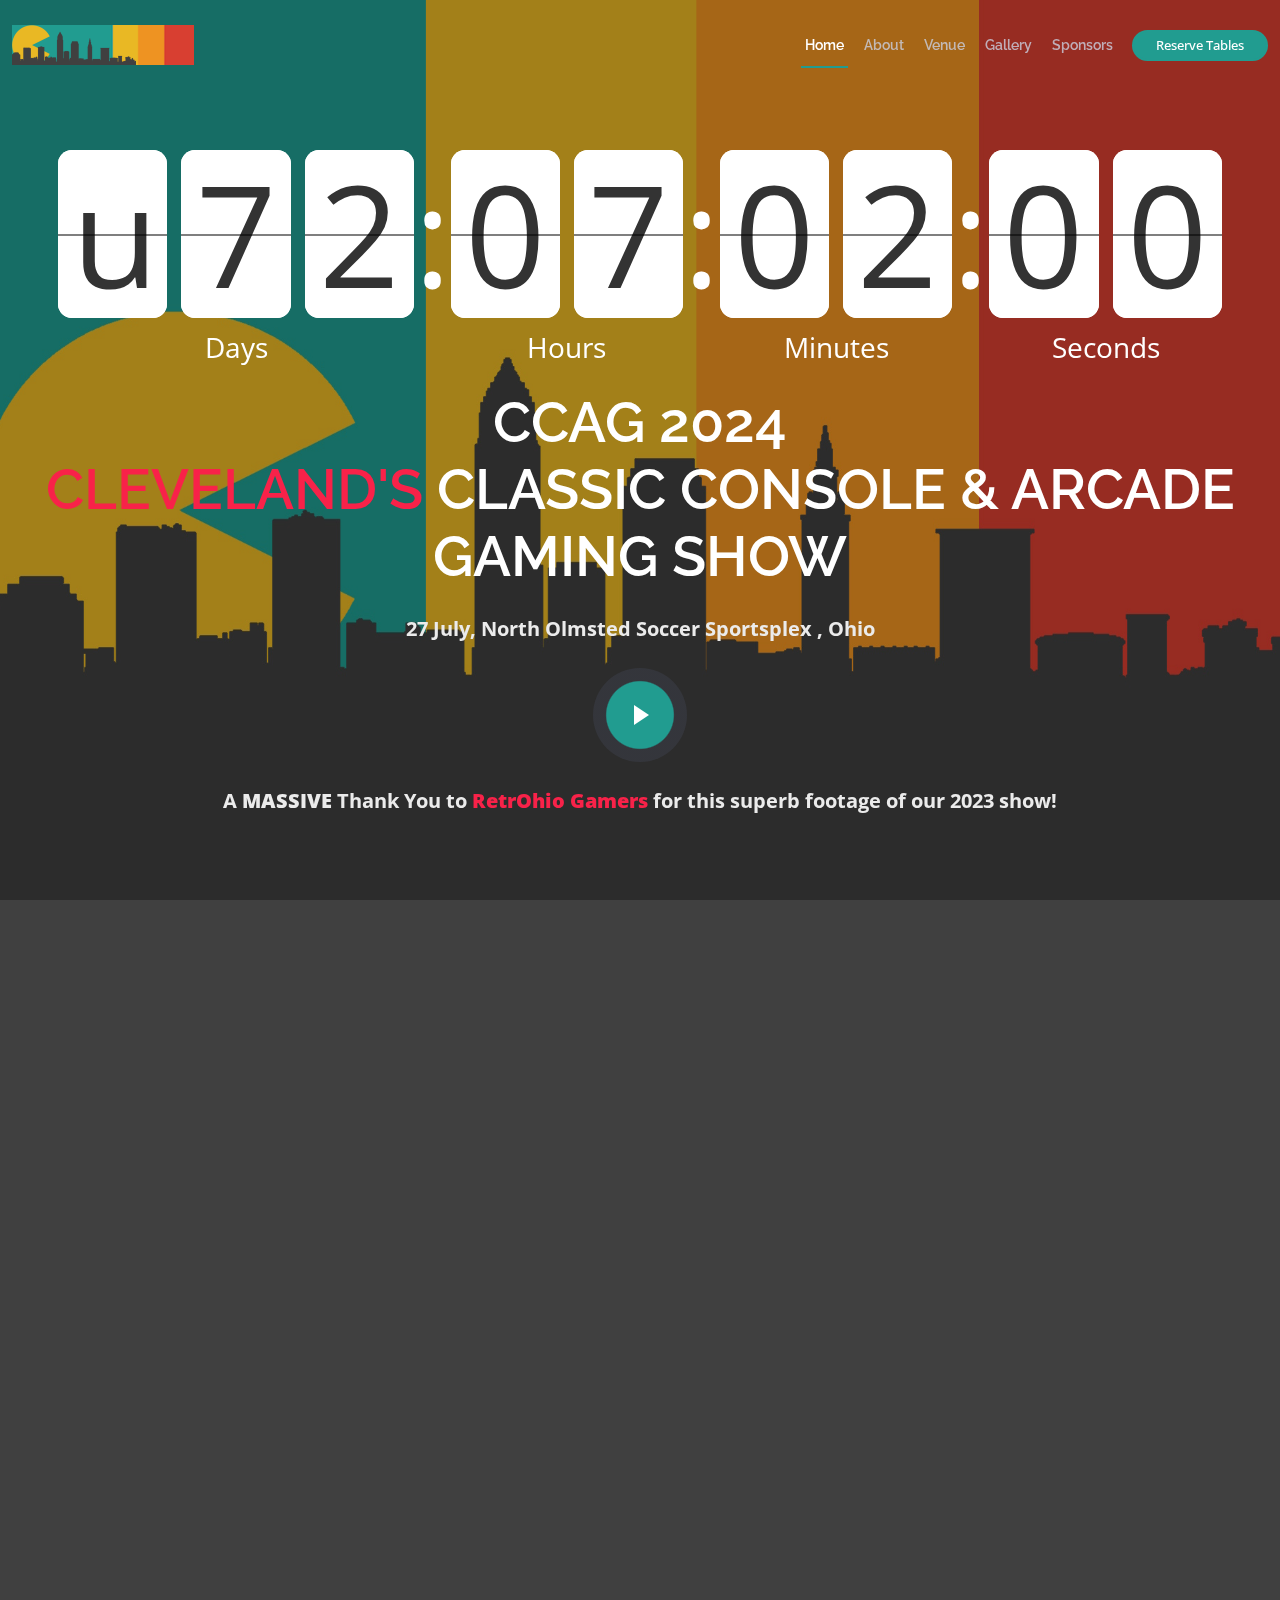
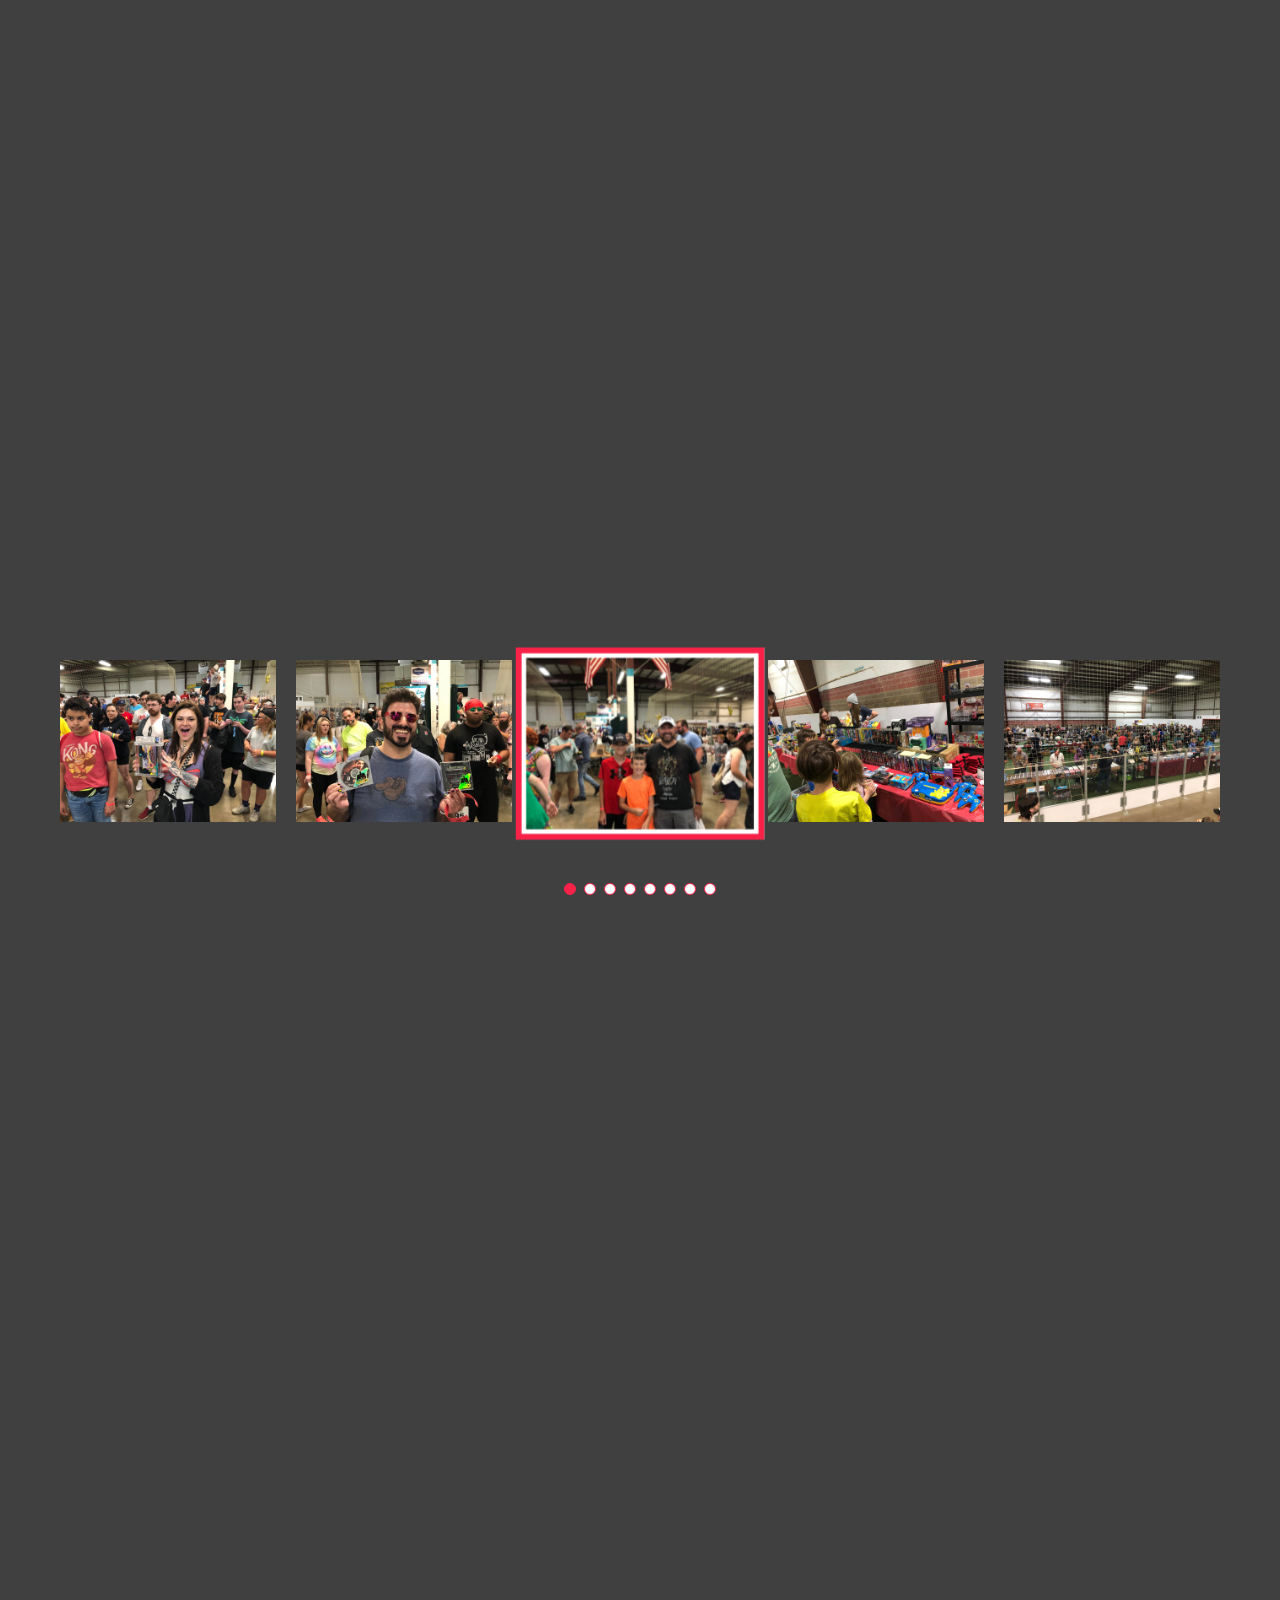
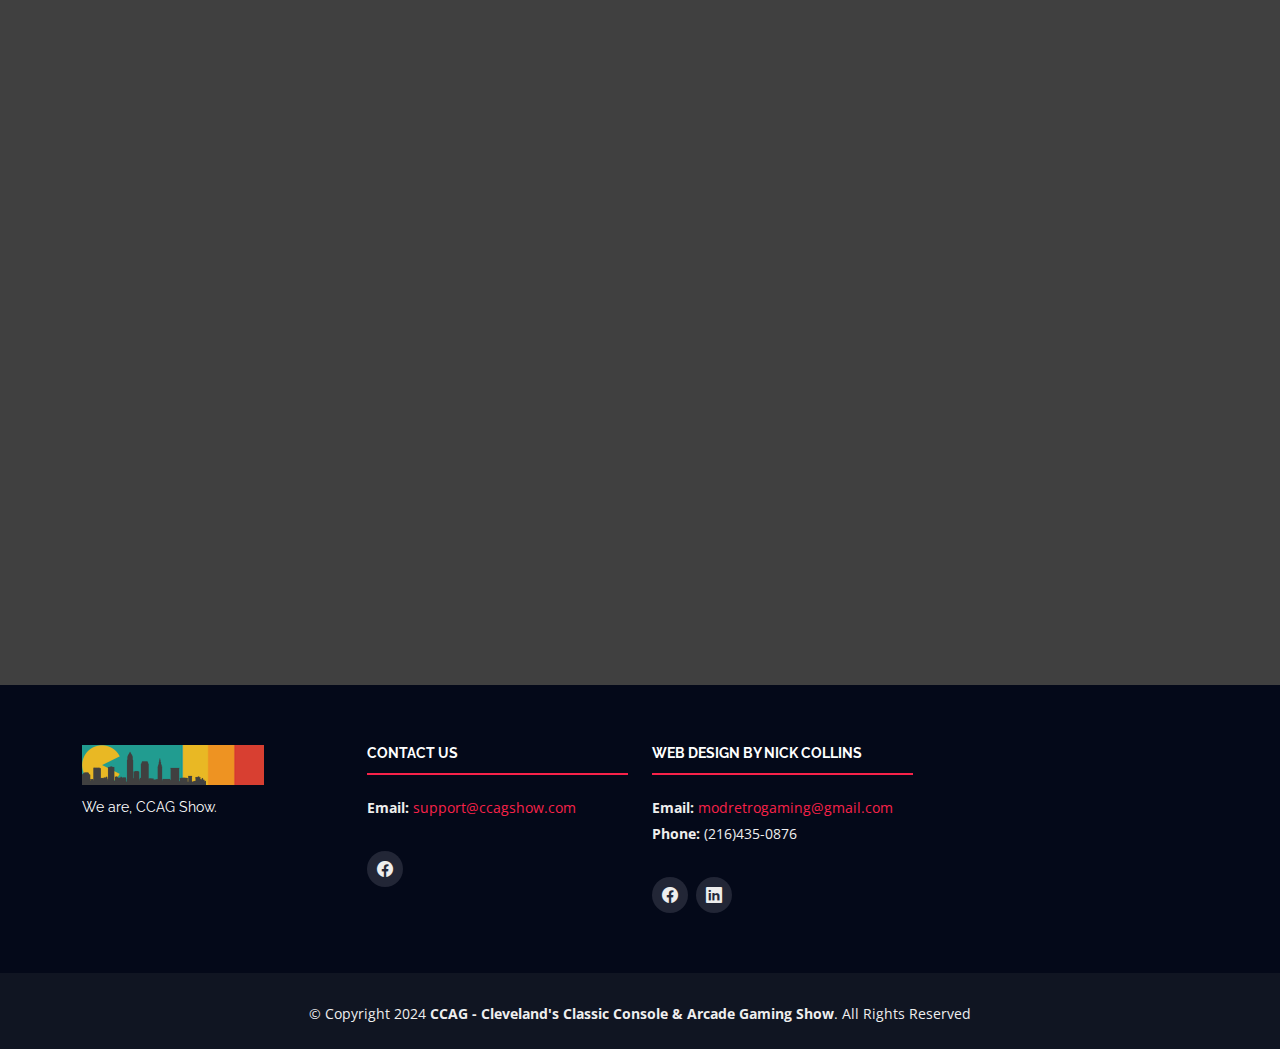
<file: index.html>
<!DOCTYPE html>
<html lang="en">
   <head>
      <meta charset="utf-8">
      <meta content="width=device-width, initial-scale=1.0" name="viewport">
      <title>CCAG - Cleveland's Classic Console & Arcade Gaming Show</title>
      <meta content="" name="description">
      <meta content="" name="keywords">
      <!-- Favicons -->
      <link href="assets/img/favicon.png" rel="icon">
      <link href="assets/img/apple-touch-icon.png" rel="apple-touch-icon">
      <!-- Google Fonts -->
      <link href="https://fonts.googleapis.com/css?family=Open+Sans:300,300i,400,400i,700,700i%7CRaleway:300,400,500,700,800" rel="stylesheet">
      <!-- Vendor CSS Files -->
      <link href="assets/vendor/aos/aos.css" rel="stylesheet">
      <link href="assets/vendor/bootstrap/css/bootstrap.min.css" rel="stylesheet">
      <link href="assets/vendor/bootstrap-icons/bootstrap-icons.css" rel="stylesheet">
      <link href="assets/vendor/glightbox/css/glightbox.min.css" rel="stylesheet">
      <link href="assets/vendor/swiper/swiper-bundle.min.css" rel="stylesheet">
      <!-- Add these links to your HTML document -->
      <link href="https://cdn.jsdelivr.net/npm/bootstrap@5.0.0-alpha1/dist/css/bootstrap.min.css" rel="stylesheet">
      <script src="https://cdn.jsdelivr.net/npm/bootstrap@5.0.0-alpha1/dist/js/bootstrap.bundle.min.js"></script>
      <!-- Template Main CSS File -->
      <link href="assets/css/style.css" rel="stylesheet">
      <!-- =======================================================
         * Template Name: TheEvent
         * Updated: Sep 18 2023 with Bootstrap v5.3.2
         * Template URL: https://bootstrapmade.com/theevent-conference-event-bootstrap-template/
         * Author: BootstrapMade.com
         * License: https://bootstrapmade.com/license/
         ======================================================== -->
   </head>
   <body>
      <!-- ======= Header ======= -->
      <header id="header" class="d-flex align-items-center ">
         <div class="container-fluid container-xxl d-flex align-items-center">
            <div id="logo" class="me-auto">
               <!-- Uncomment below if you prefer to use a text logo -->
               <!-- <h1><a href="index.html">The<span>Event</span></a></h1>-->
               <a href="index.html" class="scrollto"><img src="assets/img/logo.png" alt="" title=""></a>
            </div>
            <nav id="navbar" class="navbar order-last order-lg-0">
               <ul>
                  <li><a class="nav-link scrollto active" href="#hero">Home</a></li>
                  <li><a class="nav-link scrollto" href="#about">About</a></li>
                  <!-- <li><a class="nav-link scrollto" href="#speakers">Speakers</a></li> -->
                  <!-- <li><a class="nav-link scrollto" href="#schedule">Schedule</a></li> -->
                  <li><a class="nav-link scrollto" href="#venue">Venue</a></li>
                  <!-- <li><a class="nav-link scrollto" href="#hotels">Hotels</a></li> -->
                  <li><a class="nav-link scrollto" href="#gallery">Gallery</a></li>
                  <li><a class="nav-link scrollto" href="#supporters">Sponsors</a></li>
                  <!-- <li class="dropdown"><a href="#"><span>Drop Down</span> <i class="bi bi-chevron-down"></i></a>
                     <ul>
                       <li><a href="#">Drop Down 1</a></li>
                       <li class="dropdown"><a href="#"><span>Deep Drop Down</span> <i class="bi bi-chevron-right"></i></a>
                         <ul>
                           <li><a href="#">Deep Drop Down 1</a></li>
                           <li><a href="#">Deep Drop Down 2</a></li>
                           <li><a href="#">Deep Drop Down 3</a></li>
                           <li><a href="#">Deep Drop Down 4</a></li>
                           <li><a href="#">Deep Drop Down 5</a></li>
                         </ul>
                       </li>
                       <li><a href="#">Drop Down 2</a></li>
                       <li><a href="#">Drop Down 3</a></li>
                       <li><a href="#">Drop Down 4</a></li>
                     </ul>
                     </li> -->
                  <!--<li><a class="nav-link scrollto" href="#contact">Contact</a></li>-->
               </ul>
               <i class="bi bi-list mobile-nav-toggle"></i>
            </nav>
            <!-- .navbar -->
            <a class="buy-tickets scrollto" href="#buy-tickets">Reserve Tables</a>
         </div>
      </header>
      <!-- End Header -->
      <!-- ======= Hero Section ======= -->
      <section id="hero">
         <div class="hero-container" data-aos="zoom-in" data-aos-delay="100">
            <!-- Countdown Placeholder -->
            <div class="flipper" 
               data-datetime="2024-07-27 13:00:00" 
               data-template="ddd|HH|ii|ss" 
               data-labels="Days|Hours|Minutes|Seconds" 
               data-reverse="true"
               id="myFlipper">
            </div>
            <script src="https://code.jquery.com/jquery-3.6.0.min.js"></script>
            <script src="assets/js/jquery.flipper-responsive.js"></script>
            <script>
               jQuery.noConflict();
               jQuery(function ($) {
               	$('#myFlipper').flipper('init');
               });
            </script>
            <h1 class="mb-4 pb-0">CCAG 2024<br><span>Cleveland's</span> Classic Console & Arcade Gaming Show</h1>
            <p class="mb-4 pb-0">27 July, North Olmsted Soccer Sportsplex , Ohio</p>
            <a href="https://www.youtube.com/watch?v=DCzz3i3KWGA" class="glightbox play-btn mb-4"></a>
            <p class="mb-4 pb-0">A <b>MASSIVE</b> Thank You to <b><a href="https://www.ohioretro.com/">RetrOhio Gamers</a></b> for this superb footage of our 2023 show!</p>
            <!-- <a href="#about" class="about-btn scrollto">About The Event</a>-->
         </div>
      </section>
      <!-- End Hero Section -->
      <main id="main">
         <!-- ======= About Section ======= -->
         <section id="about">
            <div class="container" data-aos="fade-up">
               <div class="section-header">
                  <h2>Our 2024 Flyer!</h2>
                  <p>Click/tap on the image to enlarge!</p>
                  <!-- Thumbnail Image -->
                  <img src="assets/img/gallery/thumb_9.png" alt="Thumbnail" id="thumbnail" style="cursor: pointer; display: block; margin: 0 auto;">
               </div>
               <!-- Fullscreen Image Container -->
               <div id="fullscreenImageContainer" style="display:none;">
                  <img src="assets/img/gallery/9.png" alt="Full Image" id="fullImage">
               </div>
            </div>
         </section>
         <!-- End About Section -->
         <!-- ======= Venue Section ======= -->
         <section id="venue">
            <div class="container-fluid" data-aos="fade-up">
               <div class="section-header">
                  <h2>Event Venue</h2>
                  <p>Event venue location info.</p>
               </div>
               <div class="row g-0">
                  <div class="col-lg-6 venue-map">
                     <iframe src="https://www.google.com/maps/embed?pb=!1m18!1m12!1m3!1d2993.2634365683716!2d-81.97072892346277!3d41.39008499582704!2m3!1f0!2f0!3f0!3m2!1i1024!2i768!4f13.1!3m3!1m2!1s0x883096ba05c26e37%3A0xc624ba58cba5e737!2sSoccer%20Sportsplex!5e0!3m2!1sen!2sus!4v1703081186003!5m2!1sen!2sus" width="600" height="450" style="border:0;" allowfullscreen="" loading="lazy" referrerpolicy="no-referrer-when-downgrade"></iframe>
                  </div>
                  <div class="col-lg-6 venue-info">
                     <div class="row justify-content-center">
                        <div class="col-11 col-lg-8 position-relative">
                           <h3>North Olmsted Soccer Sportsplex</h3>
                           <h2>North Olmsted, OH</h2>
                           <p>Check out <a href="https://www.soccersportsplex.com/" target="_blank">soccersportsplex.com</a> to see all the amazing things going on here year 'round!</p>
                        </div>
                     </div>
                  </div>
               </div>
            </div>
         </section>
         <!-- End Venue Section -->

         <!-- ======= Gallery Section ======= -->
         <section id="gallery">
            <div class="container" data-aos="fade-up">
               <div class="section-header">
                  <h2>Gallery</h2>
                  <p>Check out these shots from our 2023 show!</p>
               </div>
            </div>
            <div class="gallery-slider swiper">
               <div class="swiper-wrapper align-items-center">
                  <div class="swiper-slide"><a href="assets/img/gallery/1.jpg" class="gallery-lightbox"><img src="assets/img/gallery/1.jpg" class="img-fluid" alt=""></a></div>
                  <div class="swiper-slide"><a href="assets/img/gallery/2.jpg" class="gallery-lightbox"><img src="assets/img/gallery/2.jpg" class="img-fluid" alt=""></a></div>
                  <div class="swiper-slide"><a href="assets/img/gallery/3.jpg" class="gallery-lightbox"><img src="assets/img/gallery/3.jpg" class="img-fluid" alt=""></a></div>
                  <div class="swiper-slide"><a href="assets/img/gallery/4.jpg" class="gallery-lightbox"><img src="assets/img/gallery/4.jpg" class="img-fluid" alt=""></a></div>
                  <div class="swiper-slide"><a href="assets/img/gallery/5.jpg" class="gallery-lightbox"><img src="assets/img/gallery/5.jpg" class="img-fluid" alt=""></a></div>
                  <div class="swiper-slide"><a href="assets/img/gallery/6.jpg" class="gallery-lightbox"><img src="assets/img/gallery/6.jpg" class="img-fluid" alt=""></a></div>
                  <div class="swiper-slide"><a href="assets/img/gallery/7.jpg" class="gallery-lightbox"><img src="assets/img/gallery/7.jpg" class="img-fluid" alt=""></a></div>
                  <div class="swiper-slide"><a href="assets/img/gallery/8.jpg" class="gallery-lightbox"><img src="assets/img/gallery/8.jpg" class="img-fluid" alt=""></a></div>
               </div>
               <div class="swiper-pagination"></div>
            </div>
         </section>
         <!-- End Gallery Section -->
         <!-- ======= Buy Ticket Section ======= -->
         <section id="buy-tickets" class="section-with-bg">
            <div class="container" data-aos="fade-up">
               <div class="section-header">
                  <h2>Vendor Space Details</h2>
                  <p>Click/tap on the image to enlarge the 2024 floor map!</p></br>
                  <!-- Thumbnail Image -->
                  <img src="assets/img/booths/thumb_CCAG 2024 TABLE MAP UPDATED 1-30.jpg" alt="Thumbnail" id="thumbnail2" style="cursor: pointer; display: block; margin: 0 auto;">
               </div>			   
			   <!-- Fullscreen Image Container -->
               <div id="fullscreenImageContainer2" style="display:none;">
                  <img src="assets/img/booths/CCAG 2024 TABLE MAP UPDATED 1-30.jpg" alt="Full Image" id="fullImage">
               </div>
               <div class="row">
                  <!--
                     <div class="col-lg-4" data-aos="fade-up" data-aos-delay="100">
                        <div class="card mb-5 mb-lg-0">
                           <div class="card-body">
                              <h5 class="card-title text-muted text-uppercase text-center">Standard Access</h5>
                              <h6 class="card-price text-center">$150</h6>
                              <hr>
                              <ul class="fa-ul">
                                 <li><span class="fa-li"><i class="fa fa-check"></i></span>Regular Seating</li>
                                 <li><span class="fa-li"><i class="fa fa-check"></i></span>Coffee Break</li>
                                 <li><span class="fa-li"><i class="fa fa-check"></i></span>Custom Badge</li>
                                 <li class="text-muted"><span class="fa-li"><i class="fa fa-times"></i></span>Community Access</li>
                                 <li class="text-muted"><span class="fa-li"><i class="fa fa-times"></i></span>Workshop Access</li>
                                 <li class="text-muted"><span class="fa-li"><i class="fa fa-times"></i></span>After Party</li>
                              </ul>
                              <hr>
                              <div class="text-center">
                                 <button type="button" class="btn" data-bs-toggle="modal" data-bs-target="#buy-ticket-modal" data-ticket-type="standard-access">Buy Now</button>
                              </div>
                           </div>
                        </div>
                     </div>
                     -->
                  <div class="col-lg-4 offset-lg-4" data-aos="fade-up" data-aos-delay="200">
                     <div class="card mb-5 mb-lg-0">
                        <div class="card-body">
                           <h5 class="card-title text-muted text-uppercase text-center">CCAG 2024 Booth Space</h5>
                           <hr>
                           <ul class="fa-ul">
                              <li><span class="fa-li"><i class="fa fa-check"></i></span>Vendors can reserve up to four(4) tables.</li>
                              <li><span class="fa-li"><i class="fa fa-check"></i></span>Vendors will receive two(2) badges/lanyards.</li>
                              <li><span class="fa-li"><i class="fa fa-check"></i></span>Chairs, Electricity, and Extra Badges can be added on separately.</li>
                              <!--<li class="text-muted"><span class="fa-li"><i class="fa fa-check"></i></span>Electricity +$10</li>
                              <li class="text-muted"><span class="fa-li"><i class="fa fa-times"></i></span>Chairs +$5/ea</li>
                              <li class="text-muted"><span class="fa-li"><i class="fa fa-times"></i></span>Extra Lanyards +$5/ea</li>-->
                           </ul>
                           <hr>
                           <div class="text-center">
                              <button type="button" class="btn" onclick="window.location.href='registration.html';" data-ticket-type="standard-access">CLICK FOR MORE DETAILS</button>
                           </div>
                        </div>
                     </div>
                  </div>
                  <!--
                     <div class="col-lg-4" data-aos="fade-up" data-aos-delay="300">
                        <div class="card">
                           <div class="card-body">
                              <h5 class="card-title text-muted text-uppercase text-center">Premium Access</h5>
                              <h6 class="card-price text-center">$350</h6>
                              <hr>
                              <ul class="fa-ul">
                                 <li><span class="fa-li"><i class="fa fa-check"></i></span>Regular Seating</li>
                                 <li><span class="fa-li"><i class="fa fa-check"></i></span>Coffee Break</li>
                                 <li><span class="fa-li"><i class="fa fa-check"></i></span>Custom Badge</li>
                                 <li><span class="fa-li"><i class="fa fa-check"></i></span>Community Access</li>
                                 <li><span class="fa-li"><i class="fa fa-check"></i></span>Workshop Access</li>
                                 <li><span class="fa-li"><i class="fa fa-check"></i></span>After Party</li>
                              </ul>
                              <hr>
                              <div class="text-center">
                                 <button type="button" class="btn" data-bs-toggle="modal" data-bs-target="#buy-ticket-modal" data-ticket-type="premium-access">Buy Now</button>
                              </div>
                           </div>
                        </div>
                     </div>
                     -->
               </div>
            </div>
            <!-- Modal Order Form -->
            <div id="buy-ticket-modal" class="modal fade">
               <div class="modal-dialog" role="document">
                  <div class="modal-content">
                     <div class="modal-header">
                        <h4 class="modal-title">Buy Tickets</h4>
                        <button type="button" class="btn-close" data-bs-dismiss="modal" aria-label="Close"></button>
                     </div>
                     <div class="modal-body">
                        <form method="POST" action="#">
                           <div class="form-group">
                              <input type="text" class="form-control" name="your-name" placeholder="Your Name">
                           </div>
                           <div class="form-group mt-3">
                              <input type="text" class="form-control" name="your-email" placeholder="Your Email">
                           </div>
                           <div class="form-group mt-3">
                              <select id="ticket-type" name="ticket-type" class="form-select">
                                 <option value="">-- Select Your Ticket Type --</option>
                                 <option value="standard-access">Standard Access</option>
                                 <option value="pro-access">Pro Access</option>
                                 <option value="premium-access">Premium Access</option>
                              </select>
                           </div>
                           <div class="text-center mt-3">
                              <button type="submit" class="btn">Buy Now</button>
                           </div>
                        </form>
                     </div>
                  </div>
                  <!-- /.modal-content -->
               </div>
               <!-- /.modal-dialog -->
            </div>
            <!-- /.modal -->
         </section>
         <!-- End Buy Ticket Section -->		 
         <!-- ======= Supporters Section ======= -->
         <section id="supporters" class="section-with-bg">
            <div class="container" data-aos="fade-up">
               <div class="section-header">
                  <h2>Sponsors</h2>
               </div>
               <div class="row no-gutters supporters-wrap clearfix" data-aos="zoom-in" data-aos-delay="100">
                  <div class="col-lg-3 col-md-4 col-xs-6">
                     <div class="supporter-logo">
                        <a href="https://www.etsy.com/shop/iansinnovations" target="_blank"><img src="assets/img/supporters/i2.png" class="img-fluid" alt=""></a>
                     </div>
                  </div>
                  <div class="col-lg-3 col-md-4 col-xs-6">
                     <div class="supporter-logo">
                        <a href="https://www.gamecleveland.com/" target="_blank"><img src="assets/img/supporters/clevelandgamingclassic.jpg" class="img-fluid" alt=""></a>
                     </div>
                  </div>
                  <div class="col-lg-3 col-md-4 col-xs-6">
                     <div class="supporter-logo">
                        <a href="https://www.kidforcecollectibles.com/" target="_blank"><img src="assets/img/supporters/kidforcecollectibles.jpg" class="img-fluid" alt=""></a>
                     </div>
                  </div>
                  <div class="col-lg-3 col-md-4 col-xs-6">
                     <div class="supporter-logo">
                        <a href="https://videogameconnection.com/" target="_blank"><img src="assets/img/supporters/vgclogo.gif" class="img-fluid" alt=""></a>
                     </div>
                  </div>
                  <!--
                     <div class="col-lg-3 col-md-4 col-xs-6">
                       <div class="supporter-logo">
                         <img src="assets/img/supporters/5.png" class="img-fluid" alt="">
                       </div>
                     </div>
                     
                     <div class="col-lg-3 col-md-4 col-xs-6">
                       <div class="supporter-logo">
                         <img src="assets/img/supporters/6.png" class="img-fluid" alt="">
                       </div>
                     </div>
                     
                     <div class="col-lg-3 col-md-4 col-xs-6">
                       <div class="supporter-logo">
                         <img src="assets/img/supporters/7.png" class="img-fluid" alt="">
                       </div>
                     </div>
                     
                     <div class="col-lg-3 col-md-4 col-xs-6">
                       <div class="supporter-logo">
                         <img src="assets/img/supporters/8.png" class="img-fluid" alt="">
                       </div>
                     </div>
                     -->
               </div>
            </div>
         </section>
         <!-- End Sponsors Section -->
         <!-- =======  F.A.Q Section ======= -->
         <!--
            <section id="faq">
            
              <div class="container" data-aos="fade-up">
            
                <div class="section-header">
                  <h2>F.A.Q </h2>
                </div>
            
                <div class="row justify-content-center" data-aos="fade-up" data-aos-delay="100">
                  <div class="col-lg-9">
            
                    <ul class="faq-list">
            
                      <li>
                        <div data-bs-toggle="collapse" class="collapsed question" href="#faq1">Non consectetur a erat nam at lectus urna duis? <i class="bi bi-chevron-down icon-show"></i><i class="bi bi-chevron-up icon-close"></i></div>
                        <div id="faq1" class="collapse" data-bs-parent=".faq-list">
                          <p>
                            Feugiat pretium nibh ipsum consequat. Tempus iaculis urna id volutpat lacus laoreet non curabitur gravida. Venenatis lectus magna fringilla urna porttitor rhoncus dolor purus non.
                          </p>
                        </div>
                      </li>
            
                      <li>
                        <div data-bs-toggle="collapse" href="#faq2" class="collapsed question">Feugiat scelerisque varius morbi enim nunc faucibus a pellentesque? <i class="bi bi-chevron-down icon-show"></i><i class="bi bi-chevron-up icon-close"></i></div>
                        <div id="faq2" class="collapse" data-bs-parent=".faq-list">
                          <p>
                            Dolor sit amet consectetur adipiscing elit pellentesque habitant morbi. Id interdum velit laoreet id donec ultrices. Fringilla phasellus faucibus scelerisque eleifend donec pretium. Est pellentesque elit ullamcorper dignissim. Mauris ultrices eros in cursus turpis massa tincidunt dui.
                          </p>
                        </div>
                      </li>
            
                      <li>
                        <div data-bs-toggle="collapse" href="#faq3" class="collapsed question">Dolor sit amet consectetur adipiscing elit pellentesque habitant morbi? <i class="bi bi-chevron-down icon-show"></i><i class="bi bi-chevron-up icon-close"></i></div>
                        <div id="faq3" class="collapse" data-bs-parent=".faq-list">
                          <p>
                            Eleifend mi in nulla posuere sollicitudin aliquam ultrices sagittis orci. Faucibus pulvinar elementum integer enim. Sem nulla pharetra diam sit amet nisl suscipit. Rutrum tellus pellentesque eu tincidunt. Lectus urna duis convallis convallis tellus. Urna molestie at elementum eu facilisis sed odio morbi quis
                          </p>
                        </div>
                      </li>
            
                      <li>
                        <div data-bs-toggle="collapse" href="#faq4" class="collapsed question">Ac odio tempor orci dapibus. Aliquam eleifend mi in nulla? <i class="bi bi-chevron-down icon-show"></i><i class="bi bi-chevron-up icon-close"></i></div>
                        <div id="faq4" class="collapse" data-bs-parent=".faq-list">
                          <p>
                            Dolor sit amet consectetur adipiscing elit pellentesque habitant morbi. Id interdum velit laoreet id donec ultrices. Fringilla phasellus faucibus scelerisque eleifend donec pretium. Est pellentesque elit ullamcorper dignissim. Mauris ultrices eros in cursus turpis massa tincidunt dui.
                          </p>
                        </div>
                      </li>
            
                      <li>
                        <div data-bs-toggle="collapse" href="#faq5" class="collapsed question">Tempus quam pellentesque nec nam aliquam sem et tortor consequat? <i class="bi bi-chevron-down icon-show"></i><i class="bi bi-chevron-up icon-close"></i></div>
                        <div id="faq5" class="collapse" data-bs-parent=".faq-list">
                          <p>
                            Molestie a iaculis at erat pellentesque adipiscing commodo. Dignissim suspendisse in est ante in. Nunc vel risus commodo viverra maecenas accumsan. Sit amet nisl suscipit adipiscing bibendum est. Purus gravida quis blandit turpis cursus in
                          </p>
                        </div>
                      </li>
            
                      <li>
                        <div data-bs-toggle="collapse" href="#faq6" class="collapsed question">Tortor vitae purus faucibus ornare. Varius vel pharetra vel turpis nunc eget lorem dolor? <i class="bi bi-chevron-down icon-show"></i><i class="bi bi-chevron-up icon-close"></i></div>
                        <div id="faq6" class="collapse" data-bs-parent=".faq-list">
                          <p>
                            Laoreet sit amet cursus sit amet dictum sit amet justo. Mauris vitae ultricies leo integer malesuada nunc vel. Tincidunt eget nullam non nisi est sit amet. Turpis nunc eget lorem dolor sed. Ut venenatis tellus in metus vulputate eu scelerisque. Pellentesque diam volutpat commodo sed egestas egestas fringilla phasellus faucibus. Nibh tellus molestie nunc non blandit massa enim nec.
                          </p>
                        </div>
                      </li>
            
                    </ul>
            
                  </div>
                </div>
            
              </div>
            
            </section>
            -->
         <!-- End  F.A.Q Section -->
         <!-- ======= Subscribe Section ======= -->
         <!--
            <section id="subscribe">
              <div class="container" data-aos="zoom-in">
                <div class="section-header">
                  <h2>Newsletter</h2>
                  <p>Rerum numquam illum recusandae quia mollitia consequatur.</p>
                </div>
            
                <form method="POST" action="#">
                  <div class="row justify-content-center">
                    <div class="col-lg-6 col-md-10 d-flex">
                      <input type="text" class="form-control" placeholder="Enter your Email">
                      <button type="submit" class="ms-2">Subscribe</button>
                    </div>
                  </div>
                </form>
            
              </div>
            </section>
            -->
         <!-- End Subscribe Section -->
         <!-- CONTACT SECTION PLACEHOLDER-->
      </main>
      <!-- End #main -->
      <!-- ======= Footer ======= -->
      <footer id="footer">
         <div class="footer-top">
            <div class="container">
               <div class="row">
                  <div class="col-lg-3 col-md-6 footer-info">
                     <img src="assets/img/logo.png" alt="TheEvenet">
                     <p>We are, CCAG Show.</p>
                  </div>
                  <!--	
                     <div class="col-lg-3 col-md-6 footer-links">
                       <h4>Useful Links</h4>
                       <ul>
                         <li><i class="bi bi-chevron-right"></i> <a href="#">Home</a></li>
                         <li><i class="bi bi-chevron-right"></i> <a href="#">About us</a></li>
                         <li><i class="bi bi-chevron-right"></i> <a href="#">Services</a></li>
                         <li><i class="bi bi-chevron-right"></i> <a href="#">Terms of service</a></li>
                         <li><i class="bi bi-chevron-right"></i> <a href="#">Privacy policy</a></li>
                       </ul>
                     </div>
                     -->
                  <!--
                     <div class="col-lg-3 col-md-6 footer-links">
                       <h4>Useful Links</h4>
                       <ul>
                         <li><i class="bi bi-chevron-right"></i> <a href="#">Home</a></li>
                         <li><i class="bi bi-chevron-right"></i> <a href="#">About us</a></li>
                         <li><i class="bi bi-chevron-right"></i> <a href="#">Services</a></li>
                         <li><i class="bi bi-chevron-right"></i> <a href="#">Terms of service</a></li>
                         <li><i class="bi bi-chevron-right"></i> <a href="#">Privacy policy</a></li>
                       </ul>
                     </div>
                     -->
                  <div class="col-lg-3 col-md-6 footer-contact">
                     <h4>Contact Us</h4>
                     <p>
                        <strong>Email:  </strong><a href="mailto:support@ccagshow.com" target="_blank">support@ccagshow.com</a><br>
                     </p>
                     <div class="social-links">
                        <!--<a href="#" class="twitter"><i class="bi bi-twitter"></i></a>-->
                        <a href="https://www.facebook.com/CCAGshow" target="_blank" class="facebook"><i class="bi bi-facebook"></i></a>
                        <!--<a href="#" class="instagram"><i class="bi bi-instagram"></i></a>-->
                        <!--<a href="#" class="google-plus"><i class="bi bi-instagram"></i></a>-->
                        <!--<a href="#" class="linkedin"><i class="bi bi-linkedin"></i></a>-->
                     </div>
                  </div>
                  <div class="col-lg-3 col-md-6 footer-contact">
                     <h4>WEB DESIGN by NICK COLLINS</h4>
                     <p>
                        <strong>Email:  </strong><a href="mailto:modretrogaming@gmail.com" target="_blank">modretrogaming@gmail.com</a><br>
                        <strong>Phone:  </strong>(216)435-0876<br>
                     </p>
                     <div class="social-links">
                        <!--<a href="#" class="twitter"><i class="bi bi-twitter"></i></a>-->
                        <a href="https://www.facebook.com/ModRetroGaming" target="_blank" class="facebook"><i class="bi bi-facebook"></i></a>
                        <!--<a href="#" class="instagram"><i class="bi bi-instagram"></i></a>-->
                        <!--<a href="#" class="google-plus"><i class="bi bi-instagram"></i></a>-->
                        <a href="https://www.linkedin.com/public-profile/settings?trk=d_flagship3_profile_self_view_public_profile" target="_blank" class="linkedin"><i class="bi bi-linkedin"></i></a>
                     </div>
                  </div>
               </div>
            </div>
         </div>
         <div class="container">
            <div class="copyright">
               &copy; Copyright 2024 <strong>CCAG - Cleveland's Classic Console & Arcade Gaming Show</strong>. All Rights Reserved
            </div>
         </div>
      </footer>
      <!-- End  Footer -->
      <a href="#" class="back-to-top d-flex align-items-center justify-content-center"><i class="bi bi-arrow-up-short"></i></a>
      <!-- Vendor JS Files -->
      <script src="assets/vendor/aos/aos.js"></script>
      <script src="assets/vendor/bootstrap/js/bootstrap.bundle.min.js"></script>
      <script src="assets/vendor/glightbox/js/glightbox.min.js"></script>
      <script src="assets/vendor/swiper/swiper-bundle.min.js"></script>
      <script src="assets/vendor/php-email-form/validate.js"></script>
      <!-- Template Main JS File -->
      <script src="assets/js/main.js"></script>
      <script>
         document.getElementById('thumbnail').addEventListener('click', function() {
         	document.getElementById('fullscreenImageContainer').style.display = 'flex';
         });
         
         document.getElementById('fullscreenImageContainer').addEventListener('click', function() {
         	this.style.display = 'none';
         });
         
         // Optional: Add touch event listeners for mobile devices
         document.getElementById('thumbnail').addEventListener('touchstart', function() {
         	document.getElementById('fullscreenImageContainer').style.display = 'flex';
         });
         
         document.getElementById('fullscreenImageContainer').addEventListener('touchstart', function() {
         	this.style.display = 'none';
         });
             
      </script>
	        <script>
         document.getElementById('thumbnail2').addEventListener('click', function() {
         	document.getElementById('fullscreenImageContainer2').style.display = 'flex';
         });
         
         document.getElementById('fullscreenImageContainer2').addEventListener('click', function() {
         	this.style.display = 'none';
         });
         
         // Optional: Add touch event listeners for mobile devices
         document.getElementById('thumbnail2').addEventListener('touchstart', function() {
         	document.getElementById('fullscreenImageContainer2').style.display = 'flex';
         });
         
         document.getElementById('fullscreenImageContainer2').addEventListener('touchstart', function() {
         	this.style.display = 'none';
         });
             
      </script>
   </body>
</html>
</file>
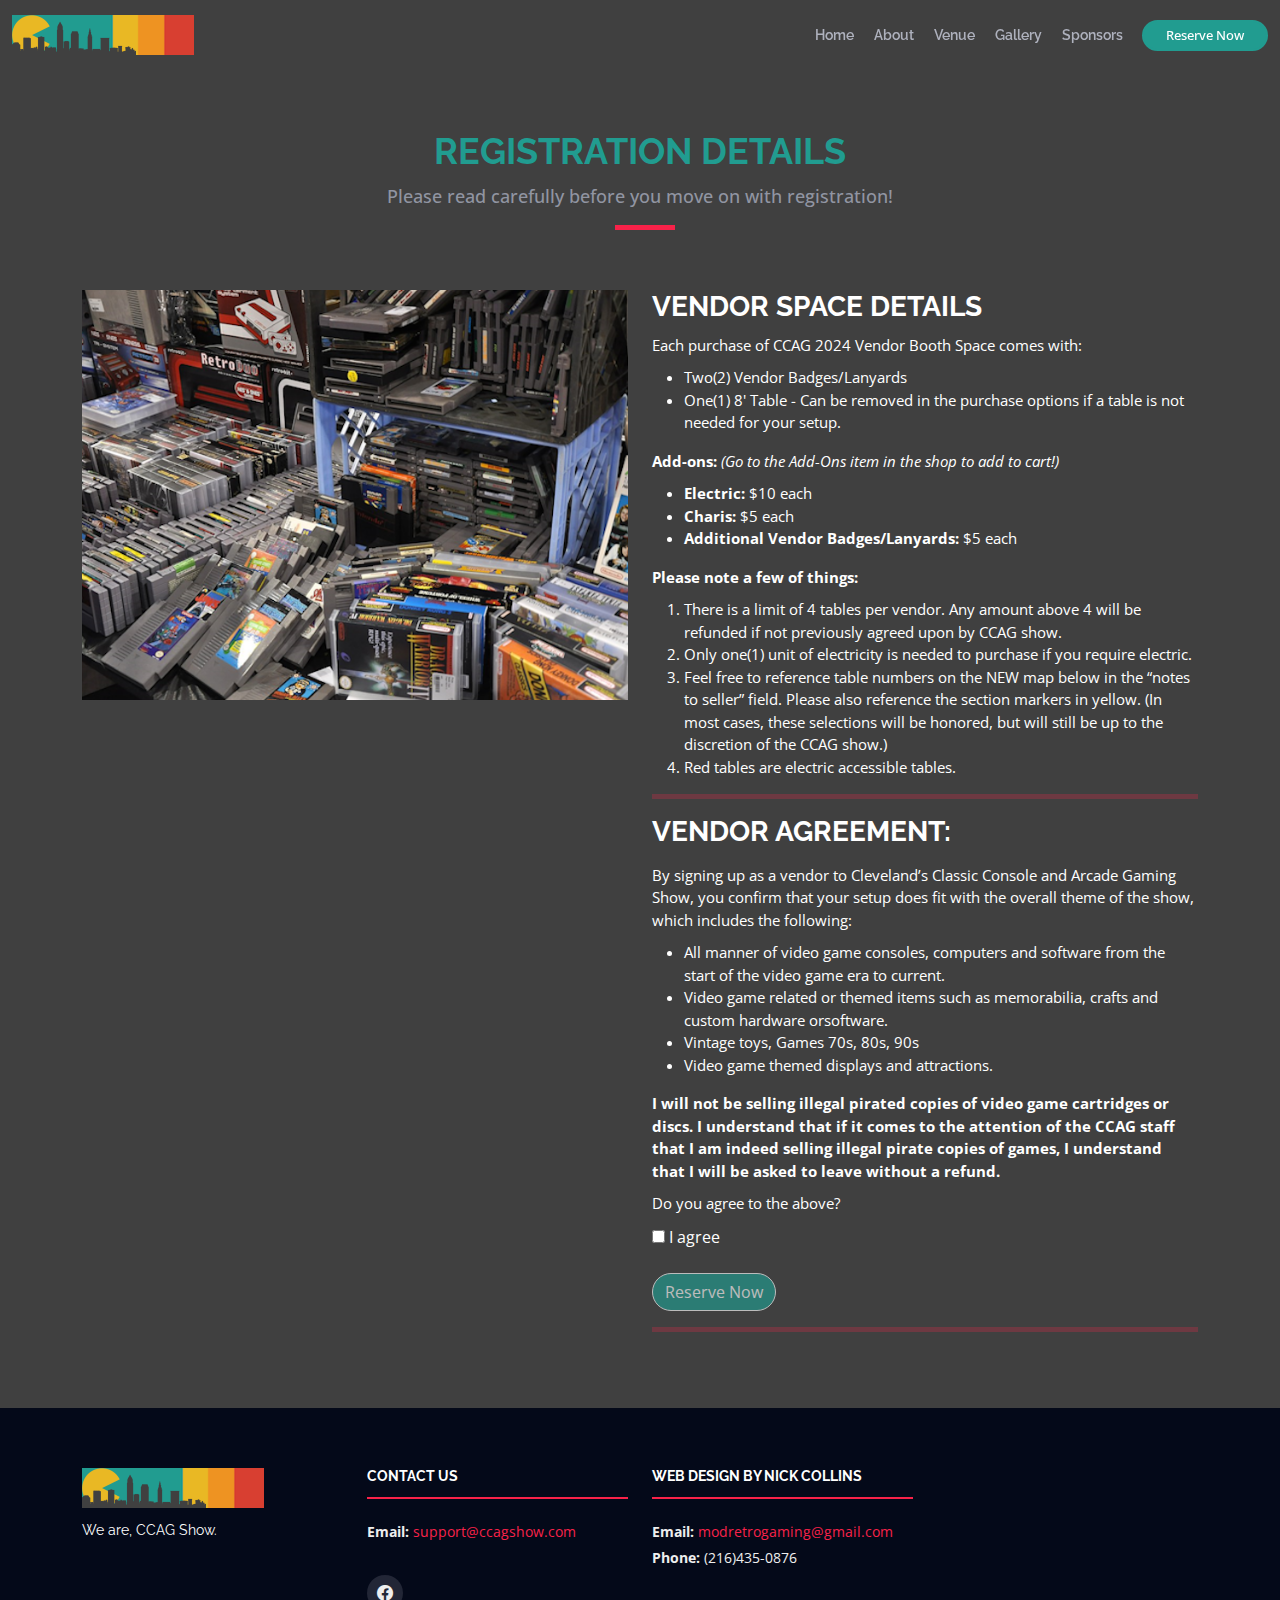
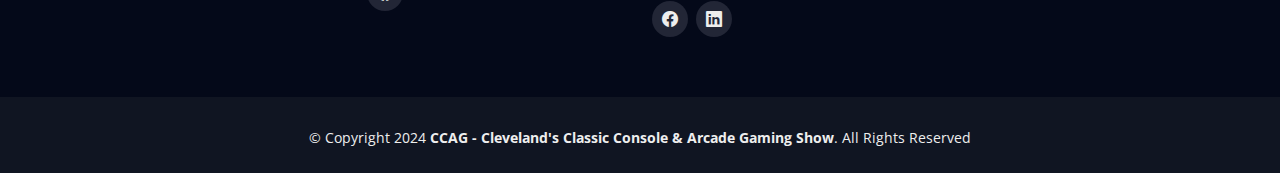
<file: registration.html>
<!DOCTYPE html>
<html lang="en">

<head>
  <meta charset="utf-8">
  <meta content="width=device-width, initial-scale=1.0" name="viewport">

  <title>CCAG 2024 Registration</title>
  <meta content="" name="description">
  <meta content="" name="keywords">

  <!-- Favicons -->
  <link href="assets/img/favicon.png" rel="icon">
  <link href="assets/img/apple-touch-icon.png" rel="apple-touch-icon">

  <!-- Google Fonts -->
  <link href="https://fonts.googleapis.com/css?family=Open+Sans:300,300i,400,400i,700,700i|Raleway:300,400,500,700,800" rel="stylesheet">

  <!-- Vendor CSS Files -->
  <link href="assets/vendor/aos/aos.css" rel="stylesheet">
  <link href="assets/vendor/bootstrap/css/bootstrap.min.css" rel="stylesheet">
  <link href="assets/vendor/bootstrap-icons/bootstrap-icons.css" rel="stylesheet">
  <link href="assets/vendor/glightbox/css/glightbox.min.css" rel="stylesheet">
  <link href="assets/vendor/swiper/swiper-bundle.min.css" rel="stylesheet">

  <!-- Template Main CSS File -->
  <link href="assets/css/style.css" rel="stylesheet">

  <!-- =======================================================
  * Template Name: TheEvent
  * Updated: Sep 18 2023 with Bootstrap v5.3.2
  * Template URL: https://bootstrapmade.com/theevent-conference-event-bootstrap-template/
  * Author: BootstrapMade.com
  * License: https://bootstrapmade.com/license/
  ======================================================== -->
</head>

<body>

  <!-- ======= Header ======= -->
  <header id="header" class="d-flex align-items-center header-inner">
    <div class="container-fluid container-xxl d-flex align-items-center">

      <div id="logo" class="me-auto">
        <!-- Uncomment below if you prefer to use a text logo -->
        <!-- <h1><a href="index.html">The<span>Event</span></a></h1>-->
        <a href="index.html" class="scrollto"><img src="assets/img/logo.png" alt="" title=""></a>
      </div>

      <nav id="navbar" class="navbar order-last order-lg-0">
        <ul>
          <li><a class="nav-link scrollto " href="/index.html#hero">Home</a></li>
          <li><a class="nav-link scrollto" href="/index.html#about">About</a></li>
          <!--<li><a class="nav-link scrollto" href="/index.html#speakers">Speakers</a></li>-->
          <!--<li><a class="nav-link scrollto" href="/index.html#schedule">Schedule</a></li>-->
          <li><a class="nav-link scrollto" href="/index.html#venue">Venue</a></li>
          <!--<li><a class="nav-link scrollto" href="#/index.htmlhotels">Hotels</a></li>-->
          <li><a class="nav-link scrollto" href="/index.html#gallery">Gallery</a></li>
          <li><a class="nav-link scrollto" href="/index.html#supporters">Sponsors</a></li>
          <!-- <li class="dropdown"><a href="#"><span>Drop Down</span> <i class="bi bi-chevron-down"></i></a>
          <ul>
            <li><a href="#">Drop Down 1</a></li>
            <li class="dropdown"><a href="#"><span>Deep Drop Down</span> <i class="bi bi-chevron-right"></i></a>
              <ul>
                <li><a href="#">Deep Drop Down 1</a></li>
                <li><a href="#">Deep Drop Down 2</a></li>
                <li><a href="#">Deep Drop Down 3</a></li>
                <li><a href="#">Deep Drop Down 4</a></li>
                <li><a href="#">Deep Drop Down 5</a></li>
              </ul>
            </li>
            <li><a href="#">Drop Down 2</a></li>
            <li><a href="#">Drop Down 3</a></li>
            <li><a href="#">Drop Down 4</a></li>
          </ul>
        </li> -->
          <!--<li><a class="nav-link scrollto" href="#contact">Contact</a></li>-->
        </ul>
        <i class="bi bi-list mobile-nav-toggle"></i>
      </nav><!-- .navbar -->
      <a class="buy-tickets scrollto" href="/registration.html">Reserve Now</a>

    </div>
  </header><!-- End Header -->

  <main id="main" class="main-page">

    <!-- ======= Speaker Details Sectionn ======= -->
    <section id="speakers-details">
      <div class="container">
        <div class="section-header">
          <h2>Registration Details</h2>
          <p>Please read carefully before you move on with registration!</p>
        </div>

        <div class="row">
          <div class="col-md-6">
            <img src="assets/img/speakers/1.png" alt="Speaker 1" class="img-fluid">
          </div>

          <div class="col-md-6">
            <div class="details">
              <h2>VENDOR SPACE DETAILS</h2>
              <p>Each purchase of CCAG 2024 Vendor Booth Space comes with:
                  <ul>
                     <li>Two(2) Vendor Badges/Lanyards</li>
                     <li>One(1) 8' Table - Can be removed in the purchase options if a table is not needed for your setup.</li>
                  </ul>
               <p> <strong>Add-ons:</strong> <i>(Go to the Add-Ons item in the shop to add to cart!)</i></p>
                  <ul>
                     <li><strong>Electric:</strong> $10 each</li>
                     <li><strong>Charis:</strong> $5 each</li>
                     <li><strong>Additional Vendor Badges/Lanyards:</strong>  $5 each</li>
                  </ul>
               <p><strong>Please note a few of things:</strong></p>
                  <ol>
                     <li>There is a limit of 4 tables per vendor. Any amount above 4 will be refunded if not previously agreed upon by CCAG show.</li>
                     <li>Only one(1) unit of electricity is needed to purchase if you require electric.</li>
                     <li>Feel free to reference table numbers on the NEW map below in the “notes to seller” field. Please also reference the section markers in yellow. (In most cases, these selections will be honored, but will still be up to the discretion of the CCAG show.)</li>
                     <li>Red tables are electric accessible tables.</li>
                  </ol>
               <hr class="solid">
              <h2>VENDOR AGREEMENT:</h2>
              <div class="social">
              </div>
              <p>By signing up as a vendor to Cleveland’s Classic Console and Arcade Gaming Show, you confirm that your setup does fit with the overall theme of the show, which includes the following:</p>
                  <ul>
                     <li>All manner of video game consoles, computers and software from the start of the video game era to current.</li>
                     <li>Video game related or themed items such as memorabilia, crafts and custom hardware orsoftware.</li>
                     <li>Vintage toys, Games 70s, 80s, 90s</li>
                     <li>Video game themed displays and attractions.</li>
                  </ul>
              </p>

              <p><b>I will not be selling illegal pirated copies of video game cartridges or discs. I understand that if it comes to the attention of the CCAG staff that I am indeed selling illegal pirate copies of games, I understand that I will be asked to leave without a refund.</b></p>

            <p>Do you agree to the above?</p>

              <div class="special-section">
               <input type="checkbox" id="agree" name="user_agreement">
               <label for="agree">I agree</label>
               <br>
               <br>
               <button type="button" class="btn" onclick="window.open('https://ccagshow.square.site/', '_blank');" data-ticket-type="standard-access" id="reserveButton" disabled>Reserve Now</button>
             
            </div>
                <script>
                  document.getElementById('agree').addEventListener('change', function(e) {
                     document.getElementById('reserveButton').disabled = !e.target.checked;
                  });
                  </script>
             

              <hr class="solid">
            </div>
          </div>

        </div>
      </div>

    </section>

  </main><!-- End #main -->

      <!-- ======= Footer ======= -->
      <footer id="footer">
         <div class="footer-top">
            <div class="container">
               <div class="row">
                  <div class="col-lg-3 col-md-6 footer-info">
                     <img src="assets/img/logo.png" alt="TheEvenet">
                     <p>We are, CCAG Show.</p>
                  </div>
                  <!--	
                     <div class="col-lg-3 col-md-6 footer-links">
                       <h4>Useful Links</h4>
                       <ul>
                         <li><i class="bi bi-chevron-right"></i> <a href="#">Home</a></li>
                         <li><i class="bi bi-chevron-right"></i> <a href="#">About us</a></li>
                         <li><i class="bi bi-chevron-right"></i> <a href="#">Services</a></li>
                         <li><i class="bi bi-chevron-right"></i> <a href="#">Terms of service</a></li>
                         <li><i class="bi bi-chevron-right"></i> <a href="#">Privacy policy</a></li>
                       </ul>
                     </div>
                     -->
                  <!--
                     <div class="col-lg-3 col-md-6 footer-links">
                       <h4>Useful Links</h4>
                       <ul>
                         <li><i class="bi bi-chevron-right"></i> <a href="#">Home</a></li>
                         <li><i class="bi bi-chevron-right"></i> <a href="#">About us</a></li>
                         <li><i class="bi bi-chevron-right"></i> <a href="#">Services</a></li>
                         <li><i class="bi bi-chevron-right"></i> <a href="#">Terms of service</a></li>
                         <li><i class="bi bi-chevron-right"></i> <a href="#">Privacy policy</a></li>
                       </ul>
                     </div>
                     -->
                  <div class="col-lg-3 col-md-6 footer-contact">
                     <h4>Contact Us</h4>
                     <p>
                        <strong>Email:  </strong><a href="mailto:support@ccagshow.com" target="_blank">support@ccagshow.com</a><br>
                     </p>
                     <div class="social-links">
                        <!--<a href="#" class="twitter"><i class="bi bi-twitter"></i></a>-->
                        <a href="https://www.facebook.com/CCAGshow" target="_blank" class="facebook"><i class="bi bi-facebook"></i></a>
                        <!--<a href="#" class="instagram"><i class="bi bi-instagram"></i></a>-->
                        <!--<a href="#" class="google-plus"><i class="bi bi-instagram"></i></a>-->
                        <!--<a href="#" class="linkedin"><i class="bi bi-linkedin"></i></a>-->
                     </div>
                  </div>
                  <div class="col-lg-3 col-md-6 footer-contact">
                     <h4>WEB DESIGN by NICK COLLINS</h4>
                     <p>
                        <strong>Email:  </strong><a href="mailto:modretrogaming@gmail.com" target="_blank">modretrogaming@gmail.com</a><br>
                        <strong>Phone:  </strong>(216)435-0876<br>
                     </p>
                     <div class="social-links">
                        <!--<a href="#" class="twitter"><i class="bi bi-twitter"></i></a>-->
                        <a href="https://www.facebook.com/ModRetroGaming" target="_blank" class="facebook"><i class="bi bi-facebook"></i></a>
                        <!--<a href="#" class="instagram"><i class="bi bi-instagram"></i></a>-->
                        <!--<a href="#" class="google-plus"><i class="bi bi-instagram"></i></a>-->
                        <a href="https://www.linkedin.com/public-profile/settings?trk=d_flagship3_profile_self_view_public_profile" target="_blank" class="linkedin"><i class="bi bi-linkedin"></i></a>
                     </div>
                  </div>
               </div>
            </div>
         </div>
         <div class="container">
            <div class="copyright">
               &copy; Copyright 2024 <strong>CCAG - Cleveland's Classic Console & Arcade Gaming Show</strong>. All Rights Reserved
            </div>
         </div>
      </footer>
      <!-- End  Footer -->

  <a href="#" class="back-to-top d-flex align-items-center justify-content-center"><i class="bi bi-arrow-up-short"></i></a>

  <!-- Vendor JS Files -->
  <script src="assets/vendor/aos/aos.js"></script>
  <script src="assets/vendor/bootstrap/js/bootstrap.bundle.min.js"></script>
  <script src="assets/vendor/glightbox/js/glightbox.min.js"></script>
  <script src="assets/vendor/swiper/swiper-bundle.min.js"></script>
  <script src="assets/vendor/php-email-form/validate.js"></script>

  <!-- Template Main JS File -->
  <script src="assets/js/main.js"></script>

</body>

</html>
</file>
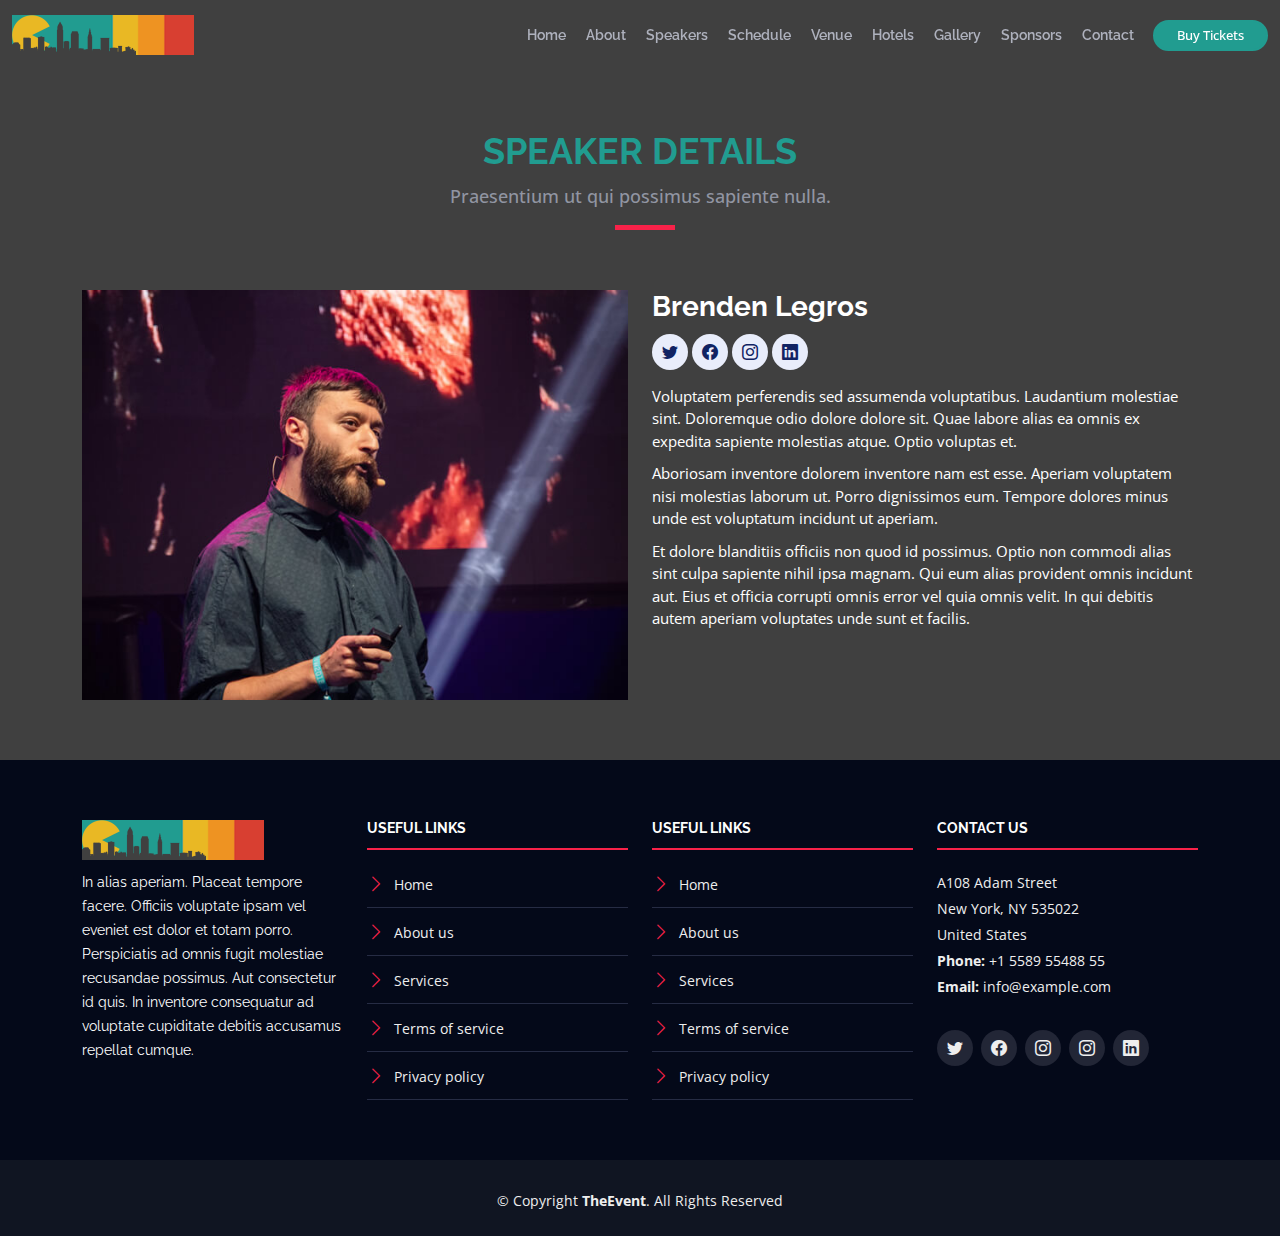
<file: speaker-details.html>
<!DOCTYPE html>
<html lang="en">

<head>
  <meta charset="utf-8">
  <meta content="width=device-width, initial-scale=1.0" name="viewport">

  <title>TheEvent Bootstrap Template - Speaker Details</title>
  <meta content="" name="description">
  <meta content="" name="keywords">

  <!-- Favicons -->
  <link href="assets/img/favicon.png" rel="icon">
  <link href="assets/img/apple-touch-icon.png" rel="apple-touch-icon">

  <!-- Google Fonts -->
  <link href="https://fonts.googleapis.com/css?family=Open+Sans:300,300i,400,400i,700,700i|Raleway:300,400,500,700,800" rel="stylesheet">

  <!-- Vendor CSS Files -->
  <link href="assets/vendor/aos/aos.css" rel="stylesheet">
  <link href="assets/vendor/bootstrap/css/bootstrap.min.css" rel="stylesheet">
  <link href="assets/vendor/bootstrap-icons/bootstrap-icons.css" rel="stylesheet">
  <link href="assets/vendor/glightbox/css/glightbox.min.css" rel="stylesheet">
  <link href="assets/vendor/swiper/swiper-bundle.min.css" rel="stylesheet">

  <!-- Template Main CSS File -->
  <link href="assets/css/style.css" rel="stylesheet">

  <!-- =======================================================
  * Template Name: TheEvent
  * Updated: Sep 18 2023 with Bootstrap v5.3.2
  * Template URL: https://bootstrapmade.com/theevent-conference-event-bootstrap-template/
  * Author: BootstrapMade.com
  * License: https://bootstrapmade.com/license/
  ======================================================== -->
</head>

<body>

  <!-- ======= Header ======= -->
  <header id="header" class="d-flex align-items-center header-inner">
    <div class="container-fluid container-xxl d-flex align-items-center">

      <div id="logo" class="me-auto">
        <!-- Uncomment below if you prefer to use a text logo -->
        <!-- <h1><a href="index.html">The<span>Event</span></a></h1>-->
        <a href="index.html" class="scrollto"><img src="assets/img/logo.png" alt="" title=""></a>
      </div>

      <nav id="navbar" class="navbar order-last order-lg-0">
        <ul>
          <li><a class="nav-link scrollto " href="#hero">Home</a></li>
          <li><a class="nav-link scrollto" href="#about">About</a></li>
          <li><a class="nav-link scrollto" href="#speakers">Speakers</a></li>
          <li><a class="nav-link scrollto" href="#schedule">Schedule</a></li>
          <li><a class="nav-link scrollto" href="#venue">Venue</a></li>
          <li><a class="nav-link scrollto" href="#hotels">Hotels</a></li>
          <li><a class="nav-link scrollto" href="#gallery">Gallery</a></li>
          <li><a class="nav-link scrollto" href="#supporters">Sponsors</a></li>
          <!-- <li class="dropdown"><a href="#"><span>Drop Down</span> <i class="bi bi-chevron-down"></i></a>
          <ul>
            <li><a href="#">Drop Down 1</a></li>
            <li class="dropdown"><a href="#"><span>Deep Drop Down</span> <i class="bi bi-chevron-right"></i></a>
              <ul>
                <li><a href="#">Deep Drop Down 1</a></li>
                <li><a href="#">Deep Drop Down 2</a></li>
                <li><a href="#">Deep Drop Down 3</a></li>
                <li><a href="#">Deep Drop Down 4</a></li>
                <li><a href="#">Deep Drop Down 5</a></li>
              </ul>
            </li>
            <li><a href="#">Drop Down 2</a></li>
            <li><a href="#">Drop Down 3</a></li>
            <li><a href="#">Drop Down 4</a></li>
          </ul>
        </li> -->
          <li><a class="nav-link scrollto" href="#contact">Contact</a></li>
        </ul>
        <i class="bi bi-list mobile-nav-toggle"></i>
      </nav><!-- .navbar -->
      <a class="buy-tickets scrollto" href="#buy-tickets">Buy Tickets</a>

    </div>
  </header><!-- End Header -->

  <main id="main" class="main-page">

    <!-- ======= Speaker Details Sectionn ======= -->
    <section id="speakers-details">
      <div class="container">
        <div class="section-header">
          <h2>Speaker Details</h2>
          <p>Praesentium ut qui possimus sapiente nulla.</p>
        </div>

        <div class="row">
          <div class="col-md-6">
            <img src="assets/img/speakers/1.jpg" alt="Speaker 1" class="img-fluid">
          </div>

          <div class="col-md-6">
            <div class="details">
              <h2>Brenden Legros</h2>
              <div class="social">
                <a href=""><i class="bi bi-twitter"></i></a>
                <a href=""><i class="bi bi-facebook"></i></a>
                <a href=""><i class="bi bi-instagram"></i></a>
                <a href=""><i class="bi bi-linkedin"></i></a>
              </div>
              <p>Voluptatem perferendis sed assumenda voluptatibus. Laudantium molestiae sint. Doloremque odio dolore dolore sit. Quae labore alias ea omnis ex expedita sapiente molestias atque. Optio voluptas et.</p>

              <p>Aboriosam inventore dolorem inventore nam est esse. Aperiam voluptatem nisi molestias laborum ut. Porro dignissimos eum. Tempore dolores minus unde est voluptatum incidunt ut aperiam.</p>

              <p>Et dolore blanditiis officiis non quod id possimus. Optio non commodi alias sint culpa sapiente nihil ipsa magnam. Qui eum alias provident omnis incidunt aut. Eius et officia corrupti omnis error vel quia omnis velit. In qui debitis autem aperiam voluptates unde sunt et facilis.</p>
            </div>
          </div>

        </div>
      </div>

    </section>

  </main><!-- End #main -->

  <!-- ======= Footer ======= -->
  <footer id="footer">
    <div class="footer-top">
      <div class="container">
        <div class="row">

          <div class="col-lg-3 col-md-6 footer-info">
            <img src="assets/img/logo.png" alt="TheEvenet">
            <p>In alias aperiam. Placeat tempore facere. Officiis voluptate ipsam vel eveniet est dolor et totam porro. Perspiciatis ad omnis fugit molestiae recusandae possimus. Aut consectetur id quis. In inventore consequatur ad voluptate cupiditate debitis accusamus repellat cumque.</p>
          </div>

          <div class="col-lg-3 col-md-6 footer-links">
            <h4>Useful Links</h4>
            <ul>
              <li><i class="bi bi-chevron-right"></i> <a href="#">Home</a></li>
              <li><i class="bi bi-chevron-right"></i> <a href="#">About us</a></li>
              <li><i class="bi bi-chevron-right"></i> <a href="#">Services</a></li>
              <li><i class="bi bi-chevron-right"></i> <a href="#">Terms of service</a></li>
              <li><i class="bi bi-chevron-right"></i> <a href="#">Privacy policy</a></li>
            </ul>
          </div>

          <div class="col-lg-3 col-md-6 footer-links">
            <h4>Useful Links</h4>
            <ul>
              <li><i class="bi bi-chevron-right"></i> <a href="#">Home</a></li>
              <li><i class="bi bi-chevron-right"></i> <a href="#">About us</a></li>
              <li><i class="bi bi-chevron-right"></i> <a href="#">Services</a></li>
              <li><i class="bi bi-chevron-right"></i> <a href="#">Terms of service</a></li>
              <li><i class="bi bi-chevron-right"></i> <a href="#">Privacy policy</a></li>
            </ul>
          </div>

          <div class="col-lg-3 col-md-6 footer-contact">
            <h4>Contact Us</h4>
            <p>
              A108 Adam Street <br>
              New York, NY 535022<br>
              United States <br>
              <strong>Phone:</strong> +1 5589 55488 55<br>
              <strong>Email:</strong> info@example.com<br>
            </p>

            <div class="social-links">
              <a href="#" class="twitter"><i class="bi bi-twitter"></i></a>
              <a href="#" class="facebook"><i class="bi bi-facebook"></i></a>
              <a href="#" class="instagram"><i class="bi bi-instagram"></i></a>
              <a href="#" class="google-plus"><i class="bi bi-instagram"></i></a>
              <a href="#" class="linkedin"><i class="bi bi-linkedin"></i></a>
            </div>

          </div>

        </div>
      </div>
    </div>

    <div class="container">
      <div class="copyright">
        &copy; Copyright <strong>TheEvent</strong>. All Rights Reserved
      </div>
      
    </div>
  </footer><!-- End  Footer -->

  <a href="#" class="back-to-top d-flex align-items-center justify-content-center"><i class="bi bi-arrow-up-short"></i></a>

  <!-- Vendor JS Files -->
  <script src="assets/vendor/aos/aos.js"></script>
  <script src="assets/vendor/bootstrap/js/bootstrap.bundle.min.js"></script>
  <script src="assets/vendor/glightbox/js/glightbox.min.js"></script>
  <script src="assets/vendor/swiper/swiper-bundle.min.js"></script>
  <script src="assets/vendor/php-email-form/validate.js"></script>

  <!-- Template Main JS File -->
  <script src="assets/js/main.js"></script>

</body>

</html>
</file>
<file: assets/css/style.css>
/**
* Template Name: TheEvent
* Updated: Sep 18 2023 with Bootstrap v5.3.2
* Template URL: https://bootstrapmade.com/theevent-conference-event-bootstrap-template/
* Author: BootstrapMade.com
* License: https://bootstrapmade.com/license/
*/

/*--------------------------------------------------------------
# General
--------------------------------------------------------------*/
body {
  background: #404040;
  color: #2f3138;
  font-family: "Open Sans", sans-serif;
}

a {
  color: #f82249;
  text-decoration: none;
  transition: 0.5s;
}

a:hover,
a:active,
a:focus {
  color: #f8234a;
  outline: none;
  text-decoration: none;
}

p {
  padding: 0;
  margin: 0 0 30px 0;
}

h1,
h2,
h3,
h4,
h5,
h6 {
  font-family: "Raleway", sans-serif;
  font-weight: 400;
  margin: 0 0 20px 0;
  padding: 0;
  color: #219C90;
}

.main-page {
  margin-top: 70px;
}

/* Prelaoder */
#preloader {
  position: fixed;
  left: 0;
  top: 0;
  z-index: 999;
  width: 100%;
  height: 100%;
  overflow: visible;
  background: #fff url("../img/preloader.svg") no-repeat center center;
}

/*--------------------------------------------------------------
# Countdown Flipper Styles
--------------------------------------------------------------*/

.flipper {
  color: #333;
  display: block;
  font-size: 50px;
  line-height: 100%;
  padding: 0;
  margin: 0;
  height: 1.7em;
}
.flipper.flipper-invisible {
  font-size: 0px !important;
}

.flipper-group {
  position: relative;
  white-space: nowrap;
  display: block;
  float: left;
  padding: 0;
  margin: 0;
}
.flipper-group label {
  position: absolute;
  color: #fff;
  font-size: 20%;
  top: 100%;
  line-height: 1em;
  left: 50%;
  -webkit-transform: translate(-50%, 0);
          transform: translate(-50%, 0);
  text-align: center;
  padding-top: .5em;
}

.flipper-digit {
  white-space: nowrap;
  position: relative;
  padding: 0;
  margin: 0;
  display: inline-block;
  float: left;
  height: 1.2em;
  overflow-y: hidden;
}
.flipper-digit span {
  font-size: 25%;
}

.flipper-delimiter {
  white-space: nowrap;
  display: block;
  float: left;
  padding: 0;
  margin: 0;
  color: #fff;
  min-width: .1em;
  white-space: nowrap;
  display: block;
  padding-top: 0.1em;
  padding-bottom: 0.1em;
  line-height: 1em;
}

.digit-face {
  display: block;
  visibility: hidden;
  position: relative;
  border-radius: 0.1em;
  top: 0;
  left: 0;
  right: 0;
  bottom: 0;
  z-index: 8;
  padding-top: 0.1em;
  padding-bottom: 0.1em;
  padding-left: 0.1em;
  padding-right: 0.1em;
  box-sizing: border-box;
  text-align: center;
}

.digit-next {
  display: block;
  position: relative;
  border-radius: 0.1em;
  top: 0;
  left: 0;
  right: 0;
  bottom: 0;
  z-index: 8;
  height: 1.2em;
  background: #fff;
  padding-top: 0.1em;
  padding-bottom: 0.1em;
  padding-left: 0.1em;
  padding-right: 0.1em;
  box-sizing: border-box;
  text-align: center;
  -webkit-user-select: none;
     -moz-user-select: none;
      -ms-user-select: none;
          user-select: none;
}

.digit-top {
  z-index: 10;
  top: 0;
  left: 0;
  right: 0;
  height: 50%;
  -webkit-backface-visibility: hidden;
          backface-visibility: hidden;
  pointer-events: none;
  overflow: hidden;
  position: absolute;
  background: #fff;
  padding-top: 0.1em;
  padding-bottom: 0;
  padding-left: 0.1em;
  padding-right: 0.1em;
  border-top-left-radius: 0.1em;
  border-top-right-radius: 0.1em;
  box-sizing: border-box;
  text-align: center;
  -webkit-user-select: none;
     -moz-user-select: none;
      -ms-user-select: none;
          user-select: none;
  transition: background 0s linear, -webkit-transform 0s linear;
  transition: transform 0s linear, background 0s linear;
  transition: transform 0s linear, background 0s linear, -webkit-transform 0s linear;
  -webkit-transform-origin: 0 0.6em 0 !important;
          transform-origin: 0 0.6em 0 !important;
  -webkit-transform-style: preserve-3d !important;
          transform-style: preserve-3d !important;
  z-index: 20;
}
.digit-top.r {
  transition: background 0.2s linear, -webkit-transform 0.2s linear;
  transition: transform 0.2s linear, background 0.2s linear;
  transition: transform 0.2s linear, background 0.2s linear, -webkit-transform 0.2s linear;
  -webkit-transform: rotateX(90deg);
          transform: rotateX(90deg);
  background: #cccccc;
}

.digit-top2 {
  visibility: hidden;
  position: absolute;
  height: 50%;
  left: 0;
  right: 0;
  background: #cccccc;
  transition: -webkit-transform 0.2s linear;
  transition: transform 0.2s linear;
  transition: transform 0.2s linear, -webkit-transform 0.2s linear;
  line-height: 0em !important;
  top: 50% !important;
  bottom: auto !important;
  padding-top: 0;
  padding-bottom: 0.1em;
  padding-left: 0.1em;
  padding-right: 0.1em;
  border-bottom-left-radius: 0.1em;
  border-bottom-right-radius: 0.1em;
  overflow: hidden;
  text-align: center;
  -webkit-user-select: none;
     -moz-user-select: none;
      -ms-user-select: none;
          user-select: none;
  transition: background 0s linear, -webkit-transform 0s linear;
  transition: transform 0s linear, background 0s linear;
  transition: transform 0s linear, background 0s linear, -webkit-transform 0s linear;
  -webkit-transform: rotateX(-90deg);
          transform: rotateX(-90deg);
  -webkit-transform-style: preserve-3d !important;
          transform-style: preserve-3d !important;
  -webkit-transform-origin: 0 0 0 !important;
          transform-origin: 0 0 0 !important;
  z-index: 20;
}
.digit-top2.r {
  visibility: visible;
  transition: background 0.2s linear 0.2s, -webkit-transform 0.2s linear 0.2s;
  transition: transform 0.2s linear 0.2s, background 0.2s linear 0.2s;
  transition: transform 0.2s linear 0.2s, background 0.2s linear 0.2s, -webkit-transform 0.2s linear 0.2s;
  -webkit-transform: rotateX(0deg);
          transform: rotateX(0deg);
  background: #fff;
}

.digit-bottom {
  -webkit-backface-visibility: hidden;
          backface-visibility: hidden;
  pointer-events: none;
  position: absolute;
  overflow: hidden;
  background: #fff;
  height: 50%;
  left: 0;
  right: 0;
  bottom: 0;
  z-index: 9;
  line-height: 0em;
  padding-top: 0;
  padding-bottom: 0.1em;
  padding-left: 0.1em;
  padding-right: 0.1em;
  border-bottom-left-radius: 0.1em;
  border-bottom-right-radius: 0.1em;
  box-sizing: border-box;
  text-align: center;
  transition: none;
}
.digit-bottom.r {
  transition: background 0.2s linear;
  background: #cccccc;
}

.flipper-digit:after {
  content: "";
  position: absolute;
  height: 2px;
  background: rgba(0, 0, 0, 0.5);
  top: 50%;
  display: block;
  z-index: 30;
  left: 0;
  right: 0;
}



/*--------------------------------------------------------------
# Back to top button
--------------------------------------------------------------*/
.back-to-top {
  position: fixed;
  visibility: hidden;
  opacity: 0;
  right: 15px;
  bottom: 15px;
  z-index: 996;
  background: #f82249;
  width: 40px;
  height: 40px;
  border-radius: 50px;
  transition: all 0.4s;
}

.back-to-top i {
  font-size: 28px;
  color: #fff;
  line-height: 0;
}

.back-to-top:hover {
  background: #f94a6a;
  color: #fff;
}

.back-to-top.active {
  visibility: visible;
  opacity: 1;
}

/* Sections Header
--------------------------------*/
.section-header {
  margin-bottom: 60px;
  position: relative;
  padding-bottom: 20px;
}

.section-header::before {
  content: "";
  position: absolute;
  display: block;
  width: 60px;
  height: 5px;
  background: #f82249;
  bottom: 0;
  left: calc(50% - 25px);
}

.section-header h2 {
  font-size: 36px;
  text-transform: uppercase;
  text-align: center;
  font-weight: 700;
  margin-bottom: 10px;
}

.section-header p {
  text-align: center;
  padding: 0;
  margin: 0;
  font-size: 18px;
  font-weight: 500;
  color: #9195a2;
}

.section-with-bg {
  background-color: #f6f7fd;
}

/*--------------------------------------------------------------
# Header
--------------------------------------------------------------*/
#header {
  height: 90px;
  position: fixed;
  left: 0;
  top: 0;
  right: 0;
  transition: all 0.5s;
  z-index: 997;
}

#header.header-scrolled,
#header.header-inner {
  background: rgba(64, 64, 64, 0.98);
  height: 70px;
}

#header #logo h1 {
  font-size: 36px;
  margin: 0;
  font-family: "Raleway", sans-serif;
  font-weight: 700;
  letter-spacing: 3px;
  text-transform: uppercase;
}

#header #logo h1 span {
  color: #D83F31;
}

#header #logo h1 a,
#header #logo h1 a:hover {
  color: #fff;
}

#header #logo img {
  padding: 0;
  margin: 0;
  max-height: 40px;
}

@media (max-width: 992px) {
  #header #logo img {
    max-height: 30px;
  }
}

/*--------------------------------------------------------------
# Buy Tickets
--------------------------------------------------------------*/
.buy-tickets {
  color: #fff;
  background: #219C90;
  padding: 7px 22px;
  margin: 0 0 0 15px;
  border-radius: 50px;
  border: 2px solid #219C90;
  transition: all ease-in-out 0.3s;
  font-weight: 500;
  line-height: 1;
  font-size: 13px;
  white-space: nowrap;
}

.buy-tickets:hover {
  background: none;
  color: #fff;
}

.buy-tickets:focus {
  color: #fff;
}

@media (max-width: 992px) {
  .buy-tickets {
    margin: 0 15px 0 0;
  }
}

/*--------------------------------------------------------------
# Navigation Menu
--------------------------------------------------------------*/
/**
* Desktop Navigation 
*/
.navbar {
  padding: 0;
}

.navbar ul {
  margin: 0;
  padding: 0;
  display: flex;
  list-style: none;
  align-items: center;
}

.navbar li {
  position: relative;
}

.navbar>ul>li {
  white-space: nowrap;
  padding: 10px 0 10px 12px;
}

.navbar a,
.navbar a:focus {
  display: flex;
  align-items: center;
  justify-content: space-between;
  color: rgba(202, 206, 221, 0.8);
  font-family: "Raleway", sans-serif;
  font-weight: 600;
  font-size: 14px;
  white-space: nowrap;
  transition: 0.3s;
  position: relative;
  padding: 6px 4px;
}

.navbar a i,
.navbar a:focus i {
  font-size: 12px;
  line-height: 0;
  margin-left: 5px;
}

.navbar>ul>li>a:before {
  content: "";
  position: absolute;
  width: 0;
  height: 2px;
  bottom: -6px;
  left: 0;
  background-color: #219C90;
  visibility: hidden;
  transition: all 0.3s ease-in-out 0s;
}

.navbar a:hover:before,
.navbar li:hover>a:before,
.navbar .active:before {
  visibility: visible;
  width: 100%;
}

.navbar a:hover,
.navbar .active,
.navbar .active:focus,
.navbar li:hover>a {
  color: #fff;
}

.navbar .dropdown ul {
  display: block;
  position: absolute;
  left: 12px;
  top: calc(100% + 30px);
  margin: 0;
  padding: 10px 0;
  z-index: 99;
  opacity: 0;
  visibility: hidden;
  background: #fff;
  box-shadow: 0px 0px 30px rgba(127, 137, 161, 0.25);
  transition: 0.3s;
}

.navbar .dropdown ul li {
  min-width: 200px;
}

.navbar .dropdown ul a {
  padding: 10px 20px;
  font-size: 14px;
  text-transform: none;
  color: #060c22;
}

.navbar .dropdown ul a i {
  font-size: 12px;
}

.navbar .dropdown ul a:hover,
.navbar .dropdown ul .active:hover,
.navbar .dropdown ul li:hover>a {
  color: #f82249;
}

.navbar .dropdown:hover>ul {
  opacity: 1;
  top: 100%;
  visibility: visible;
}

.navbar .dropdown .dropdown ul {
  top: 0;
  left: calc(100% - 30px);
  visibility: hidden;
}

.navbar .dropdown .dropdown:hover>ul {
  opacity: 1;
  top: 0;
  left: 100%;
  visibility: visible;
}

@media (max-width: 1366px) {
  .navbar .dropdown .dropdown ul {
    left: -90%;
  }

  .navbar .dropdown .dropdown:hover>ul {
    left: -100%;
  }
}

/**
* Mobile Navigation 
*/
.mobile-nav-toggle {
  color: #fff;
  font-size: 28px;
  cursor: pointer;
  display: none;
  line-height: 0;
  transition: 0.5s;
}

@media (max-width: 991px) {
  .mobile-nav-toggle {
    display: block;
  }

  .navbar ul {
    display: none;
  }
}

.navbar-mobile {
  position: fixed;
  overflow: hidden;
  top: 0;
  right: 0;
  left: 0;
  bottom: 0;
  background: rgba(0, 0, 0, 0.9);
  transition: 0.3s;
  z-index: 999;
}

.navbar-mobile .mobile-nav-toggle {
  position: absolute;
  top: 15px;
  right: 15px;
}

.navbar-mobile ul {
  display: block;
  position: absolute;
  top: 55px;
  right: 15px;
  bottom: 15px;
  left: 15px;
  padding: 10px 0;
  background-color: #fff;
  overflow-y: auto;
  transition: 0.3s;
}

.navbar-mobile>ul>li {
  padding: 0;
}

.navbar-mobile a:hover:before,
.navbar-mobile li:hover>a:before,
.navbar-mobile .active:before {
  visibility: hidden;
}

.navbar-mobile a,
.navbar-mobile a:focus {
  padding: 10px 20px;
  font-size: 15px;
  color: #060c22;
}

.navbar-mobile a:hover,
.navbar-mobile .active,
.navbar-mobile li:hover>a {
  color: #f82249;
}

.navbar-mobile .getstarted,
.navbar-mobile .getstarted:focus {
  margin: 15px;
}

.navbar-mobile .dropdown ul {
  position: static;
  display: none;
  margin: 10px 20px;
  padding: 10px 0;
  z-index: 99;
  opacity: 1;
  visibility: visible;
  background: #fff;
  box-shadow: 0px 0px 30px rgba(64, 64, 64, 0.25);
}

.navbar-mobile .dropdown ul li {
  min-width: 200px;
}

.navbar-mobile .dropdown ul a {
  padding: 10px 20px;
}

.navbar-mobile .dropdown ul a i {
  font-size: 12px;
}

.navbar-mobile .dropdown ul a:hover,
.navbar-mobile .dropdown ul .active:hover,
.navbar-mobile .dropdown ul li:hover>a {
  color: #f82249;
}

.navbar-mobile .dropdown>.dropdown-active {
  display: block;
}

/*--------------------------------------------------------------
# Hero Section
--------------------------------------------------------------*/
#hero {
  width: 100%;
  height: 100vh;
  background: url(../img/hero-bg.jpg) top center;
  background-size: cover;
  overflow: hidden;
  position: relative;
}

@media (min-width: 1024px) {
  #hero {
    background-attachment: fixed;
  }
}

#hero:before {
  content: "";
  background: rgba(0, 0, 0, 0.3);
  position: absolute;
  bottom: 0;
  top: 0;
  left: 0;
  right: 0;
}

#hero .hero-container {
  position: absolute;
  bottom: 0;
  left: 0;
  top: 90px;
  right: 0;
  display: flex;
  justify-content: center;
  align-items: center;
  flex-direction: column;
  text-align: center;
  padding: 0 15px;
}

@media (max-width: 991px) {
  #hero .hero-container {
    top: 70px;
  }
}

#hero h1 {
  color: #fff;
  font-family: "Raleway", sans-serif;
  font-size: 56px;
  font-weight: 600;
  text-transform: uppercase;
}

#hero h1 span {
  color: #f82249;
}

@media (max-width: 991px) {
  #hero h1 {
    font-size: 34px;
  }
}

#hero p {
  color: #ebebeb;
  font-weight: 700;
  font-size: 20px;
}

@media (max-width: 991px) {
  #hero p {
    font-size: 16px;
  }
}

#hero .play-btn {
  width: 94px;
  height: 94px;
  background: radial-gradient(#219C90 50%, rgba(101, 111, 150, 0.15) 52%);
  border-radius: 50%;
  display: block;
  position: relative;
  overflow: hidden;
}

#hero .play-btn::after {
  content: "";
  position: absolute;
  left: 50%;
  top: 50%;
  transform: translateX(-40%) translateY(-50%);
  width: 0;
  height: 0;
  border-top: 10px solid transparent;
  border-bottom: 10px solid transparent;
  border-left: 15px solid #fff;
  z-index: 100;
  transition: all 400ms cubic-bezier(0.55, 0.055, 0.675, 0.19);
}

#hero .play-btn:before {
  content: "";
  position: absolute;
  width: 120px;
  height: 120px;
  animation-delay: 0s;
  animation: pulsate-btn 2s;
  animation-direction: forwards;
  animation-iteration-count: infinite;
  animation-timing-function: steps;
  opacity: 1;
  border-radius: 50%;
  border: 2px solid rgba(163, 163, 163, 0.4);
  top: -15%;
  left: -15%;
  background: rgba(198, 16, 0, 0);
}

#hero .play-btn:hover::after {
  border-left: 15px solid #f82249;
  transform: scale(20);
}

#hero .play-btn:hover::before {
  content: "";
  position: absolute;
  left: 50%;
  top: 50%;
  transform: translateX(-40%) translateY(-50%);
  width: 0;
  height: 0;
  border: none;
  border-top: 10px solid transparent;
  border-bottom: 10px solid transparent;
  border-left: 15px solid #fff;
  z-index: 200;
  animation: none;
  border-radius: 0;
}

#hero .about-btn {
  font-family: "Raleway", sans-serif;
  font-weight: 500;
  font-size: 14px;
  letter-spacing: 1px;
  display: inline-block;
  padding: 12px 32px;
  border-radius: 50px;
  transition: 0.5s;
  line-height: 1;
  margin: 10px;
  color: #fff;
  animation-delay: 0.8s;
  border: 2px solid #219C90;
}

#hero .about-btn:hover {
  background: #219C90;
  color: #fff;
}

@keyframes pulsate-btn {
  0% {
    transform: scale(0.6, 0.6);
    opacity: 1;
  }

  100% {
    transform: scale(1, 1);
    opacity: 0;
  }
}

/*--------------------------------------------------------------
# About Section
--------------------------------------------------------------*/
#about {
  background: url("../img/about-bg.jpg");
  background-size: cover;
  overflow: hidden;
  position: relative;
  color: #fff;
  padding: 60px 0 40px 0;
}

@media (min-width: 1024px) {
  #about {
    background-attachment: fixed;
  }
}

#about:before {
  content: "";
  background: rgba(64, 64, 64, 0.2);
  position: absolute;
  bottom: 0;
  top: 0;
  left: 0;
  right: 0;
}

#about h2 {
  font-size: 36px;
  font-weight: bold;
  margin-bottom: 10px;
  color: #219C90;
}

#about h3 {
  font-size: 18px;
  font-weight: bold;
  text-transform: uppercase;
  margin-bottom: 10px;
  color: #219C90;
}

#about p {
  font-size: 14px;
  margin-bottom: 20px;
  color: #fff;
}

#about p span {
  color: #D83F31;
}

/*--------------------------------------------------------------
# Fullscreen Image Section
--------------------------------------------------------------*/
#fullscreenImageContainer {
    display: none; /* initially hidden */
    position: fixed; /* or absolute */
    top: 0;
    left: 0;
    width: 100%;
    height: 100%;
    justify-content: center;
    align-items: center;
    z-index: 1000; /* high value to be on top */
}

#fullscreenImageContainer img {
    max-width: 90%; /* or any other suitable value */
    max-height: 90%;
}

/*--------------------------------------------------------------
# Fullscreen Image Section
--------------------------------------------------------------*/
#fullscreenImageContainer2 {
    display: none; /* initially hidden */
    position: fixed; /* or absolute */
    top: 0;
    left: 0;
    width: 100%;
    height: 100%;
    justify-content: center;
    align-items: center;
    z-index: 1000; /* high value to be on top */
}

#fullscreenImageContainer2 img {
    max-width: 90%; /* or any other suitable value */
    max-height: 90%;
}



/*--------------------------------------------------------------
# Speakers Section
--------------------------------------------------------------*/
#speakers {
  padding: 60px 0 30px 0;
}

#speakers .speaker {
  position: relative;
  overflow: hidden;
  margin-bottom: 30px;
}

#speakers .speaker .details {
  background: rgba(6, 12, 34, 0.76);
  position: absolute;
  left: 0;
  bottom: -40px;
  right: 0;
  text-align: center;
  padding-top: 10px;
  transition: all 300ms cubic-bezier(0.645, 0.045, 0.355, 1);
}

#speakers .speaker .details h3 {
  color: #fff;
  font-size: 22px;
  font-weight: 600;
  margin-bottom: 5px;
}

#speakers .speaker .details p {
  color: #fff;
  font-size: 15px;
  margin-bottom: 10px;
  font-style: italic;
}

#speakers .speaker .details .social {
  height: 40px;
}

#speakers .speaker .details .social i {
  line-height: 0;
  margin: 0 2px;
}

#speakers .speaker .details a {
  color: #fff;
}

#speakers .speaker .details a:hover {
  color: #f82249;
}

#speakers .speaker:hover .details {
  bottom: 0;
}

#speakers-details {
  padding: 60px 0;
}

#speakers-details .details h2 {
  color: #fff;
  font-size: 28px;
  font-weight: 700;
  margin-bottom: 10px;
}

#speakers-details .details .social {
  margin-bottom: 15px;
}

#speakers-details .details .social a {
  background: #e9edfb;
  color: #112363;
  line-height: 1;
  display: inline-block;
  text-align: center;
  border-radius: 50%;
  width: 36px;
  height: 36px;
  display: inline-flex;
  align-items: center;
  justify-content: center;
}

#speakers-details .details .social a:hover {
  background: #f82249;
  color: #fff;
}

#speakers-details .details .social a i {
  font-size: 16px;
  line-height: 0;
}

#speakers-details .details p {
  color: #fff;
  font-size: 15px;
  margin-bottom: 10px;
}

#speakers-details .details li {
  color: #fff;
  font-size: 15px;
}

#speakers-details .details hr.solid {
  color: #f82249;
  border-top: 5px solid #f82249;
}

#speaker-details .input .btn {
  font-size: 15px;
  border-radius: 50px;
  padding: 10px 40px;
  transition: all 0.2s;
  background-color: #f82249;
  border: 0;
  color: #fff;
}

.special-section {
  color: white; /* Makes all text in the section white */
  /* Other styles for this section */
}

.special-section label,
.special-section input[type="checkbox"] {
  color: white; /* Specifically sets the text color for labels and checkbox within the section */
}

#reserveButton {
  background-color: #219C90; /* Default button color */
  border-radius: 20px; /* Rounded corners */
  /* other specific styles for this button */
}

#reserveButton:not([disabled]):hover {
  background-color: #f82249; /* Color on hover */
  color: #fff; /* Text color on hover */
  /* other hover styles specific to this button */
}

/*--------------------------------------------------------------
# Schedule Section
--------------------------------------------------------------*/
#schedule {
  padding: 60px 0 60px 0;
}

#schedule .nav-tabs {
  text-align: center;
  margin: auto;
  display: block;
  border-bottom: 0;
  margin-bottom: 30px;
}

#schedule .nav-tabs li {
  display: inline-block;
  margin-bottom: 0;
}

#schedule .nav-tabs a {
  border: none;
  border-radius: 50px;
  font-weight: 600;
  background-color: #0e1b4d;
  color: #fff;
  padding: 10px 100px;
}

@media (max-width: 991px) {
  #schedule .nav-tabs a {
    padding: 8px 60px;
  }
}

@media (max-width: 767px) {
  #schedule .nav-tabs a {
    padding: 8px 50px;
  }
}

@media (max-width: 480px) {
  #schedule .nav-tabs a {
    padding: 8px 30px;
  }
}

#schedule .nav-tabs a.active {
  background-color: #f82249;
  color: #fff;
}

#schedule .sub-heading {
  text-align: center;
  font-size: 18px;
  font-style: italic;
  margin: 0 auto 30px auto;
}

@media (min-width: 991px) {
  #schedule .sub-heading {
    width: 75%;
  }
}

#schedule .tab-pane {
  transition: ease-in-out 0.2s;
}

#schedule .schedule-item {
  border-bottom: 1px solid #cad4f6;
  padding-top: 15px;
  padding-bottom: 15px;
  transition: background-color ease-in-out 0.3s;
}

#schedule .schedule-item:hover {
  background-color: #fff;
}

#schedule .schedule-item time {
  padding-bottom: 5px;
  display: inline-block;
}

#schedule .schedule-item .speaker {
  width: 60px;
  height: 60px;
  overflow: hidden;
  border-radius: 50%;
  float: left;
  margin: 0 10px 10px 0;
}

#schedule .schedule-item .speaker img {
  height: 100%;
  transform: translateX(-50%);
  margin-left: 50%;
  transition: all ease-in-out 0.3s;
}

#schedule .schedule-item h4 {
  font-size: 18px;
  font-weight: 600;
  margin-bottom: 5px;
}

#schedule .schedule-item h4 span {
  font-style: italic;
  color: #19328e;
  font-weight: normal;
  font-size: 16px;
}

#schedule .schedule-item p {
  font-style: italic;
  color: #152b79;
  margin-bottom: 0;
}

/*--------------------------------------------------------------
# Venue Section
--------------------------------------------------------------*/
#venue {
  padding: 60px 0;
  background: url("../img/venue_img.jpg") center center no-repeat;
  background-size: cover;
  background-attachment: fixed; /* Makes the background fixed */
}

#venue p {
  color: #fff;
}

#venue .container-fluid {
  margin-bottom: 3px;
}

#venue .venue-map iframe {
  width: 100%;
  height: 100%;
  min-height: 300px;
}

#venue .venue-info {
  background: url("../img/venue-info-bg.jpg") top center no-repeat;
  background-size: cover;
  position: relative;
  padding-top: 60px;
  padding-bottom: 60px;
}

#venue .venue-info:before {
  content: "";
  background: rgba(64, 64, 64, 0.8);
  position: absolute;
  bottom: 0;
  top: 0;
  left: 0;
  right: 0;
}

#venue .venue-info h3 {
  font-size: 36px;
  font-weight: 700;
  color: #fff;
}

@media (max-width: 574px) {
  #venue .venue-info h3 {
    font-size: 24px;
  }
}

#venue .venue-info p {
  color: #fff;
  margin-bottom: 0;
}

#venue .venue-gallery-container {
  padding-right: 12px;
}

#venue .venue-gallery {
  overflow: hidden;
  border-right: 3px solid #fff;
  border-bottom: 3px solid #fff;
}

#venue .venue-gallery img {
  transition: all ease-in-out 0.4s;
}

#venue .venue-gallery:hover img {
  transform: scale(1.1);
}

/*--------------------------------------------------------------
# Hotels Section
--------------------------------------------------------------*/
#hotels {
  padding: 60px 0;
}

#hotels .hotel {
  border: 1px solid #e0e5fa;
  background: #fff;
  margin-bottom: 30px;
}

#hotels .hotel:hover .hotel-img img {
  transform: scale(1.1);
}

#hotels .hotel-img {
  overflow: hidden;
  margin-bottom: 15px;
}

#hotels .hotel-img img {
  transition: 0.3s ease-in-out;
}

#hotels h3 {
  font-weight: 600;
  font-size: 20px;
  margin-bottom: 5px;
  padding: 0 20px;
}

#hotels a {
  color: #152b79;
}

#hotels a:hover {
  color: #f82249;
}

#hotels .stars {
  padding: 0 20px;
  margin-bottom: 5px;
}

#hotels .stars i {
  color: rgb(255, 195, 29);
}

#hotels p {
  padding: 0 20px;
  margin-bottom: 20px;
  color: #060c22;
  font-style: italic;
  font-size: 15px;
}

/*--------------------------------------------------------------
# Gallery Section
--------------------------------------------------------------*/
#gallery {
  padding: 60px;
  overflow: hidden;
  background: url("../img/gallery_bg.jpg") top center no-repeat;
  background-size: cover;
  background-attachment: fixed; /* Makes the background fixed */
}

#gallery .swiper-pagination {
  margin-top: 20px;
  position: relative;
}

#gallery .swiper-pagination .swiper-pagination-bullet {
  width: 12px;
  height: 12px;
  background-color: #fff;
  opacity: 1;
  border: 1px solid #f82249;
}

#gallery .swiper-pagination .swiper-pagination-bullet-active {
  background-color: #f82249;
}

#gallery .swiper-slide-active {
  text-align: center;
}

@media (min-width: 992px) {
  #gallery .swiper-wrapper {
    padding: 40px 0;
  }

  #gallery .swiper-slide-active {
    border: 5px solid #f82249;
    padding: 4px;
    background: #fff;
    z-index: 1;
    transform: scale(1.15);
    margin-top: 6px;
  }
}


/*--------------------------------------------------------------
# Sponsors Section
--------------------------------------------------------------*/
#supporters {
  padding: 60px 0;
  background: url(../img/sponsor_bg.png) center center no-repeat;
  background-size: cover;
  overflow: hidden;
  position: relative;
  background-attachment: fixed; /* Makes the background fixed */
}

#supporters .supporters-wrap {
  border-top: 1px solid #e0e5fa;
  border-left: 1px solid #e0e5fa;
  margin-bottom: 30px;
}

#supporters .supporter-logo {
  padding: 30px;
  display: flex;
  justify-content: center;
  align-items: center;
  border-right: 1px solid #e0e5fa;
  border-bottom: 1px solid #e0e5fa;
  overflow: hidden;
  background: rgba(255, 255, 255, 0.5);
  height: 160px;
}

#supporters .supporter-logo:hover img {
  transform: scale(1.2);
}

#supporters img {
  transition: all 0.4s ease-in-out;
}

/*--------------------------------------------------------------
# F.A.Q Section
--------------------------------------------------------------*/
#faq {
  padding: 60px 0;
}

#faq .faq-list {
  padding: 0;
  list-style: none;
}

#faq .faq-list li {
  border-bottom: 1px solid #e9eaed;
  margin-bottom: 20px;
  padding-bottom: 20px;
}

#faq .faq-list .question {
  display: block;
  position: relative;
  font-family: #f82249;
  font-size: 18px;
  line-height: 24px;
  font-weight: 400;
  padding-left: 25px;
  cursor: pointer;
  color: #e0072f;
  transition: 0.3s;
}

#faq .faq-list i {
  font-size: 16px;
  position: absolute;
  left: 0;
  top: -2px;
}

#faq .faq-list p {
  margin-bottom: 0;
  padding: 10px 0 0 25px;
}

#faq .faq-list .icon-show {
  display: none;
}

#faq .faq-list .collapsed {
  color: black;
}

#faq .faq-list .collapsed:hover {
  color: #f82249;
}

#faq .faq-list .collapsed .icon-show {
  display: inline-block;
  transition: 0.6s;
}

#faq .faq-list .collapsed .icon-close {
  display: none;
  transition: 0.6s;
}

/*--------------------------------------------------------------
# Subscribe Section
--------------------------------------------------------------*/
#subscribe {
  padding: 60px;
  background: url(../img/subscribe-bg.jpg) center center no-repeat;
  background-size: cover;
  overflow: hidden;
  position: relative;
}

#subscribe:before {
  content: "";
  background: rgba(6, 12, 34, 0.6);
  position: absolute;
  bottom: 0;
  top: 0;
  left: 0;
  right: 0;
}

@media (min-width: 1024px) {
  #subscribe {
    background-attachment: fixed;
  }
}

#subscribe .section-header h2,
#subscribe p {
  color: #fff;
}

#subscribe input {
  background: #fff;
  color: #060c22;
  border: 0;
  outline: none;
  margin: 0;
  padding: 9px 20px;
  border-radius: 50px;
  font-size: 14px;
}

@media (min-width: 767px) {
  #subscribe input {
    min-width: 400px;
  }
}

#subscribe button {
  border: 0;
  padding: 9px 25px;
  cursor: pointer;
  background: #f82249;
  color: #fff;
  transition: all 0.3s ease;
  outline: none;
  font-size: 14px;
  border-radius: 50px;
}

#subscribe button:hover {
  background: #e0072f;
}

@media (max-width: 460px) {
  #subscribe button {
    margin-top: 10px;
  }
}

/*--------------------------------------------------------------
# Buy Tickets Section
--------------------------------------------------------------*/
#buy-tickets {
  padding: 60px 0;
  background: url(../img/booth_bg.png) center center no-repeat;
  background-size: cover;
  overflow: hidden;
  position: relative;
  background-attachment: fixed; /* Makes the background fixed */
}

#buy-tickets .card {
  border: none;
  border-radius: 5px;
  transition: all 0.3s ease-in-out;
  box-shadow: 0 10px 25px 0 rgba(6, 12, 34, 0.1);
}

#buy-tickets .card:hover {
  box-shadow: 0 10px 35px 0 rgba(6, 12, 34, 0.2);
}

#buy-tickets .card hr {
  margin: 25px 0;
}

#buy-tickets .card .card-title {
  margin: 10px 0;
  font-size: 14px;
  letter-spacing: 1px;
  font-weight: bold;
}

#buy-tickets .card .card-price {
  font-size: 48px;
  margin: 0;
}

#buy-tickets .card ul li {
  margin-bottom: 20px;
}

#buy-tickets .card .text-muted {
  opacity: 0.7;
}

#buy-tickets .card .btn {
  font-size: 15px;
  border-radius: 50px;
  padding: 10px 40px;
  transition: all 0.2s;
  background-color: #f82249;
  border: 0;
  color: #fff;
}

#buy-tickets .card .btn:hover {
  background-color: #e0072f;
}

#buy-tickets #buy-ticket-modal input,
#buy-tickets #buy-ticket-modal select {
  border-radius: 0;
}

#buy-tickets #buy-ticket-modal .btn {
  font-size: 15px;
  border-radius: 50px;
  padding: 10px 40px;
  transition: all 0.2s;
  background-color: #f82249;
  border: 0;
  color: #fff;
}

#buy-tickets #buy-ticket-modal .btn:hover {
  background-color: #e0072f;
}

/*--------------------------------------------------------------
# Contact Section
--------------------------------------------------------------*/
#contact {
  padding: 60px 0;
  background: url("../img/contact_bg.jpg") top center no-repeat;
  background-size: cover;
  background-attachment: fixed; /* Makes the background fixed */
}

#contact .contact-info {
  margin-bottom: 20px;
  text-align: center;
}

#contact .contact-info i {
  font-size: 48px;
  display: inline-block;
  margin-bottom: 10px;
  color: #f82249;
}

#contact .contact-info address,
#contact .contact-info p {
  margin-bottom: 0;
  color: #112363;
}

#contact .contact-info h3 {
  font-size: 18px;
  margin-bottom: 15px;
  font-weight: bold;
  text-transform: uppercase;
  color: #112363;
}

#contact .contact-info a {
  color: #4869df;
}

#contact .contact-info a:hover {
  color: #f82249;
}

#contact .contact-address,
#contact .contact-phone,
#contact .contact-email {
  margin-bottom: 20px;
}

@media (min-width: 768px) {

  #contact .contact-address,
  #contact .contact-phone,
  #contact .contact-email {
    padding: 20px 0;
  }
}

@media (min-width: 768px) {
  #contact .contact-phone {
    border-left: 1px solid #ddd;
    border-right: 1px solid #ddd;
  }
}

#contact .php-email-form .error-message {
  display: none;
  color: #fff;
  background: #ed3c0d;
  text-align: left;
  padding: 15px;
  font-weight: 600;
}

#contact .php-email-form .error-message br+br {
  margin-top: 25px;
}

#contact .php-email-form .sent-message {
  display: none;
  color: #fff;
  background: #18d26e;
  text-align: center;
  padding: 15px;
  font-weight: 600;
}

#contact .php-email-form .loading {
  display: none;
  background: #fff;
  text-align: center;
  padding: 15px;
}

#contact .php-email-form .loading:before {
  content: "";
  display: inline-block;
  border-radius: 50%;
  width: 24px;
  height: 24px;
  margin: 0 10px -6px 0;
  border: 3px solid #18d26e;
  border-top-color: #eee;
  animation: animate-loading 1s linear infinite;
}

#contact .php-email-form input,
#contact .php-email-form textarea {
  border-radius: 0;
  box-shadow: none;
  font-size: 14px;
}

#contact .php-email-form input:focus,
#contact .php-email-form textarea:focus {
  border-color: #f82249;
}

#contact .php-email-form input {
  padding: 10px 15px;
}

#contact .php-email-form textarea {
  padding: 12px 15px;
}

#contact .php-email-form button[type=submit] {
  background: #f82249;
  border: 0;
  padding: 10px 40px;
  color: #fff;
  transition: 0.4s;
  border-radius: 50px;
  cursor: pointer;
}

#contact .php-email-form button[type=submit]:hover {
  background: #e0072f;
}

@keyframes animate-loading {
  0% {
    transform: rotate(0deg);
  }

  100% {
    transform: rotate(360deg);
  }
}

/*--------------------------------------------------------------
# Footer
--------------------------------------------------------------*/
#footer {
  background: #101522;
  padding: 0 0 25px 0;
  color: #eee;
  font-size: 14px;
}

#footer .footer-top {
  background: #040919;
  padding: 60px 0 30px 0;
}

#footer .footer-top .footer-info {
  margin-bottom: 30px;
}

#footer .footer-top .footer-info h3 {
  font-size: 26px;
  margin: 0 0 20px 0;
  padding: 2px 0 2px 0;
  line-height: 1;
  font-family: "Raleway", sans-serif;
  font-weight: 700;
  color: #fff;
}

#footer .footer-top .footer-info img {
  height: 40px;
  margin-bottom: 10px;
}

#footer .footer-top .footer-info p {
  font-size: 14px;
  line-height: 24px;
  margin-bottom: 0;
  font-family: "Raleway", sans-serif;
  color: #fff;
}

#footer .footer-top .social-links a {
  display: inline-block;
  background: #222636;
  color: #eee;
  line-height: 1;
  margin-right: 4px;
  border-radius: 50%;
  width: 36px;
  height: 36px;
  transition: 0.3s;
  display: inline-flex;
  align-items: center;
  justify-content: center;
}

#footer .footer-top .social-links a i {
  line-height: 0;
  font-size: 16px;
}

#footer .footer-top .social-links a:hover {
  background: #f82249;
  color: #fff;
}

#footer .footer-top h4 {
  font-size: 14px;
  font-weight: bold;
  color: #fff;
  text-transform: uppercase;
  position: relative;
  padding-bottom: 12px;
  border-bottom: 2px solid #f82249;
}

#footer .footer-top .footer-links {
  margin-bottom: 30px;
}

#footer .footer-top .footer-links ul {
  list-style: none;
  padding: 0;
  margin: 0;
}

#footer .footer-top .footer-links ul i {
  padding-right: 5px;
  color: #f82249;
  font-size: 18px;
}

#footer .footer-top .footer-links ul li {
  border-bottom: 1px solid #262c44;
  padding: 10px 0;
}

#footer .footer-top .footer-links ul li:first-child {
  padding-top: 0;
}

#footer .footer-top .footer-links ul a {
  color: #eee;
}

#footer .footer-top .footer-links ul a:hover {
  color: #f82249;
}

#footer .footer-top .footer-contact {
  margin-bottom: 30px;
}

#footer .footer-top .footer-contact p {
  line-height: 26px;
}

#footer .footer-top .footer-newsletter {
  margin-bottom: 30px;
}

#footer .footer-top .footer-newsletter input[type=email] {
  border: 0;
  padding: 6px 8px;
  width: 65%;
}

#footer .footer-top .footer-newsletter input[type=submit] {
  background: #f82249;
  border: 0;
  width: 35%;
  padding: 6px 0;
  text-align: center;
  color: #fff;
  transition: 0.3s;
  cursor: pointer;
}

#footer .footer-top .footer-newsletter input[type=submit]:hover {
  background: #e0072f;
}

#footer .copyright {
  text-align: center;
  padding-top: 30px;
}

#footer .credits {
  text-align: center;
  font-size: 13px;
  color: #ddd;
}
</file>
